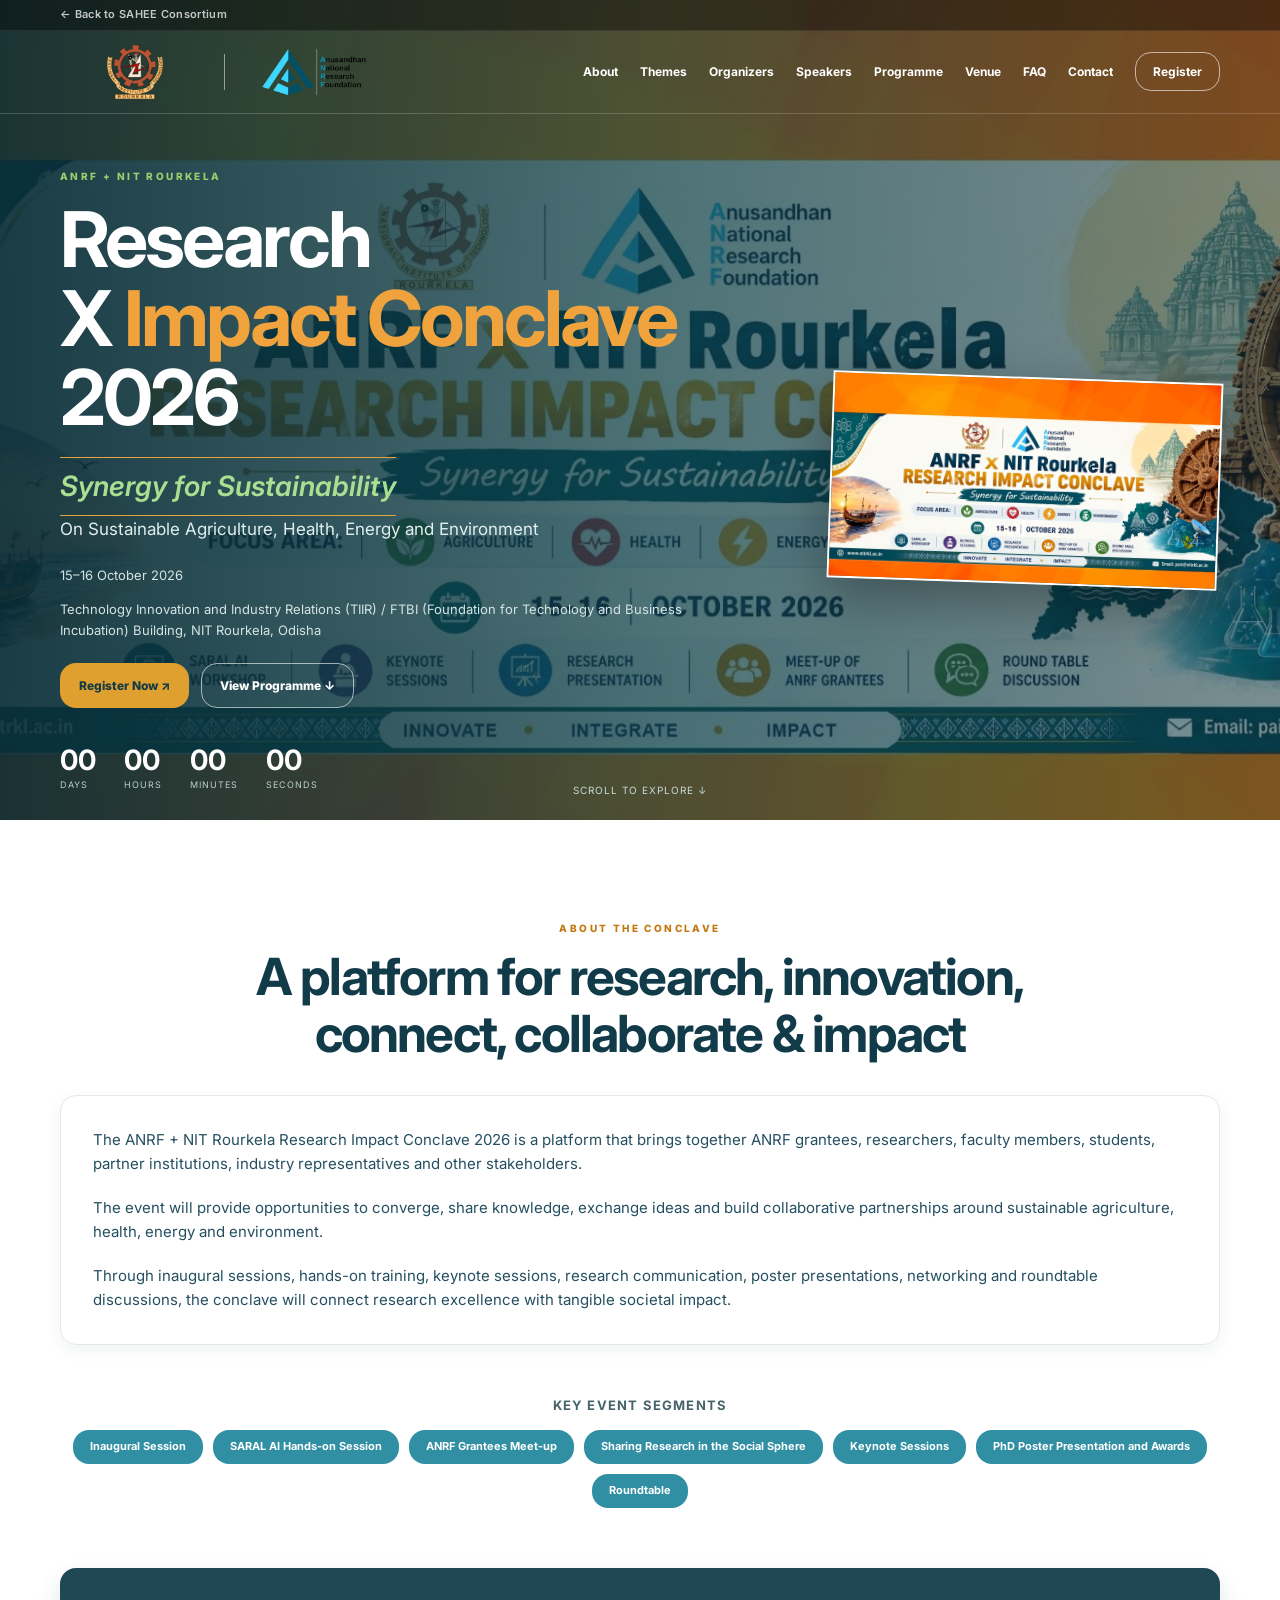
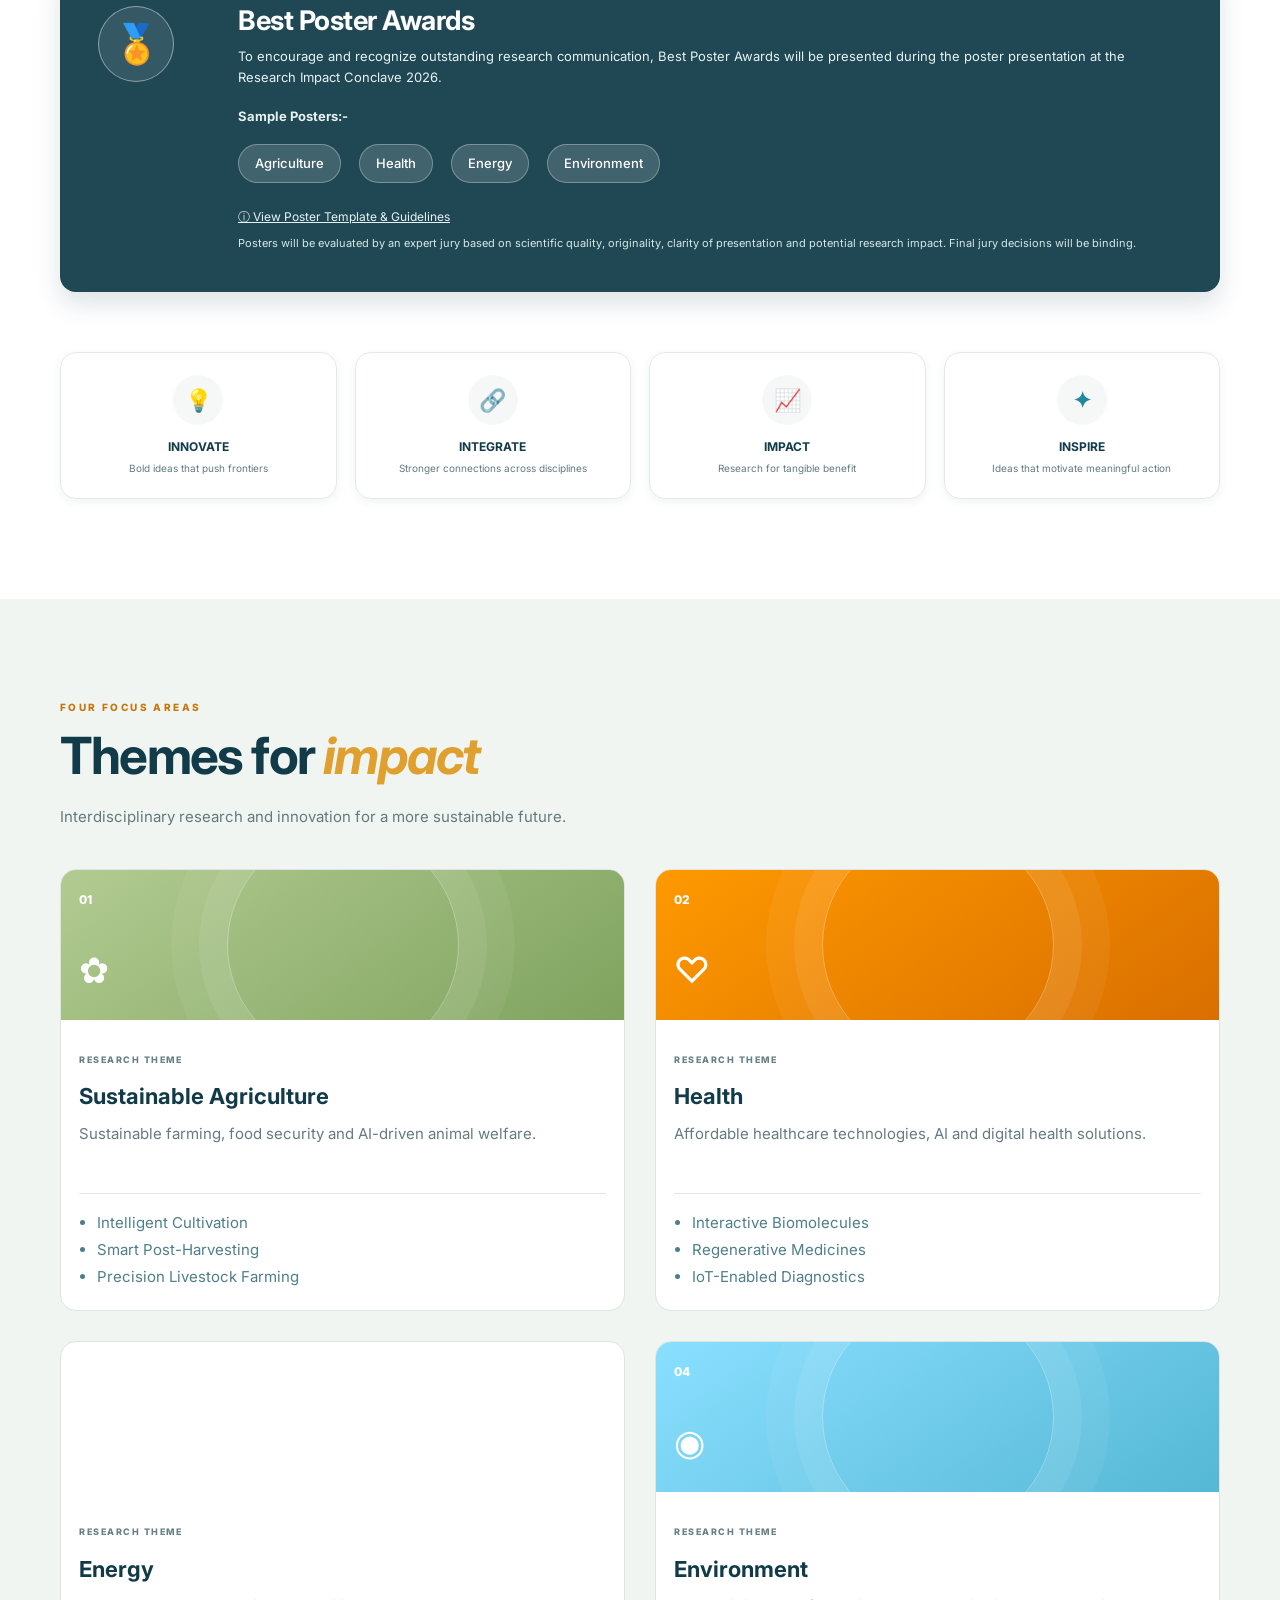
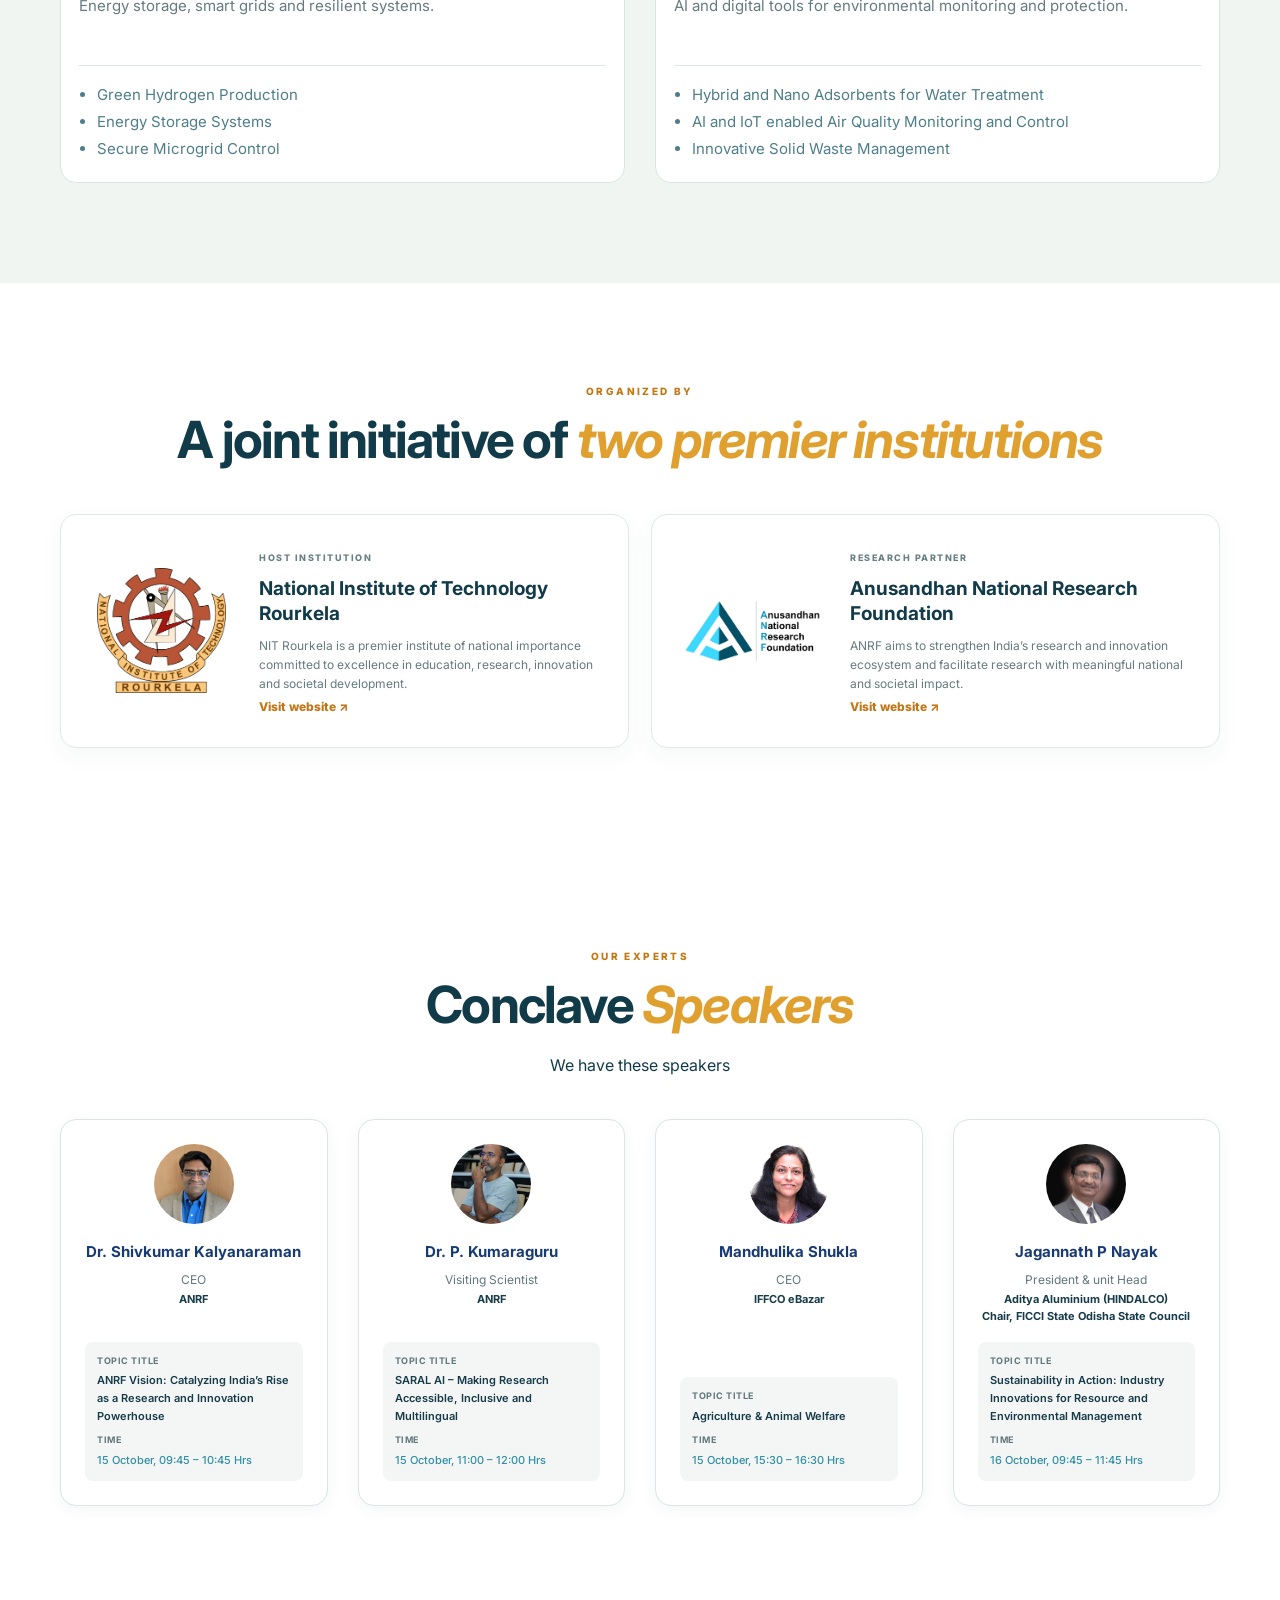
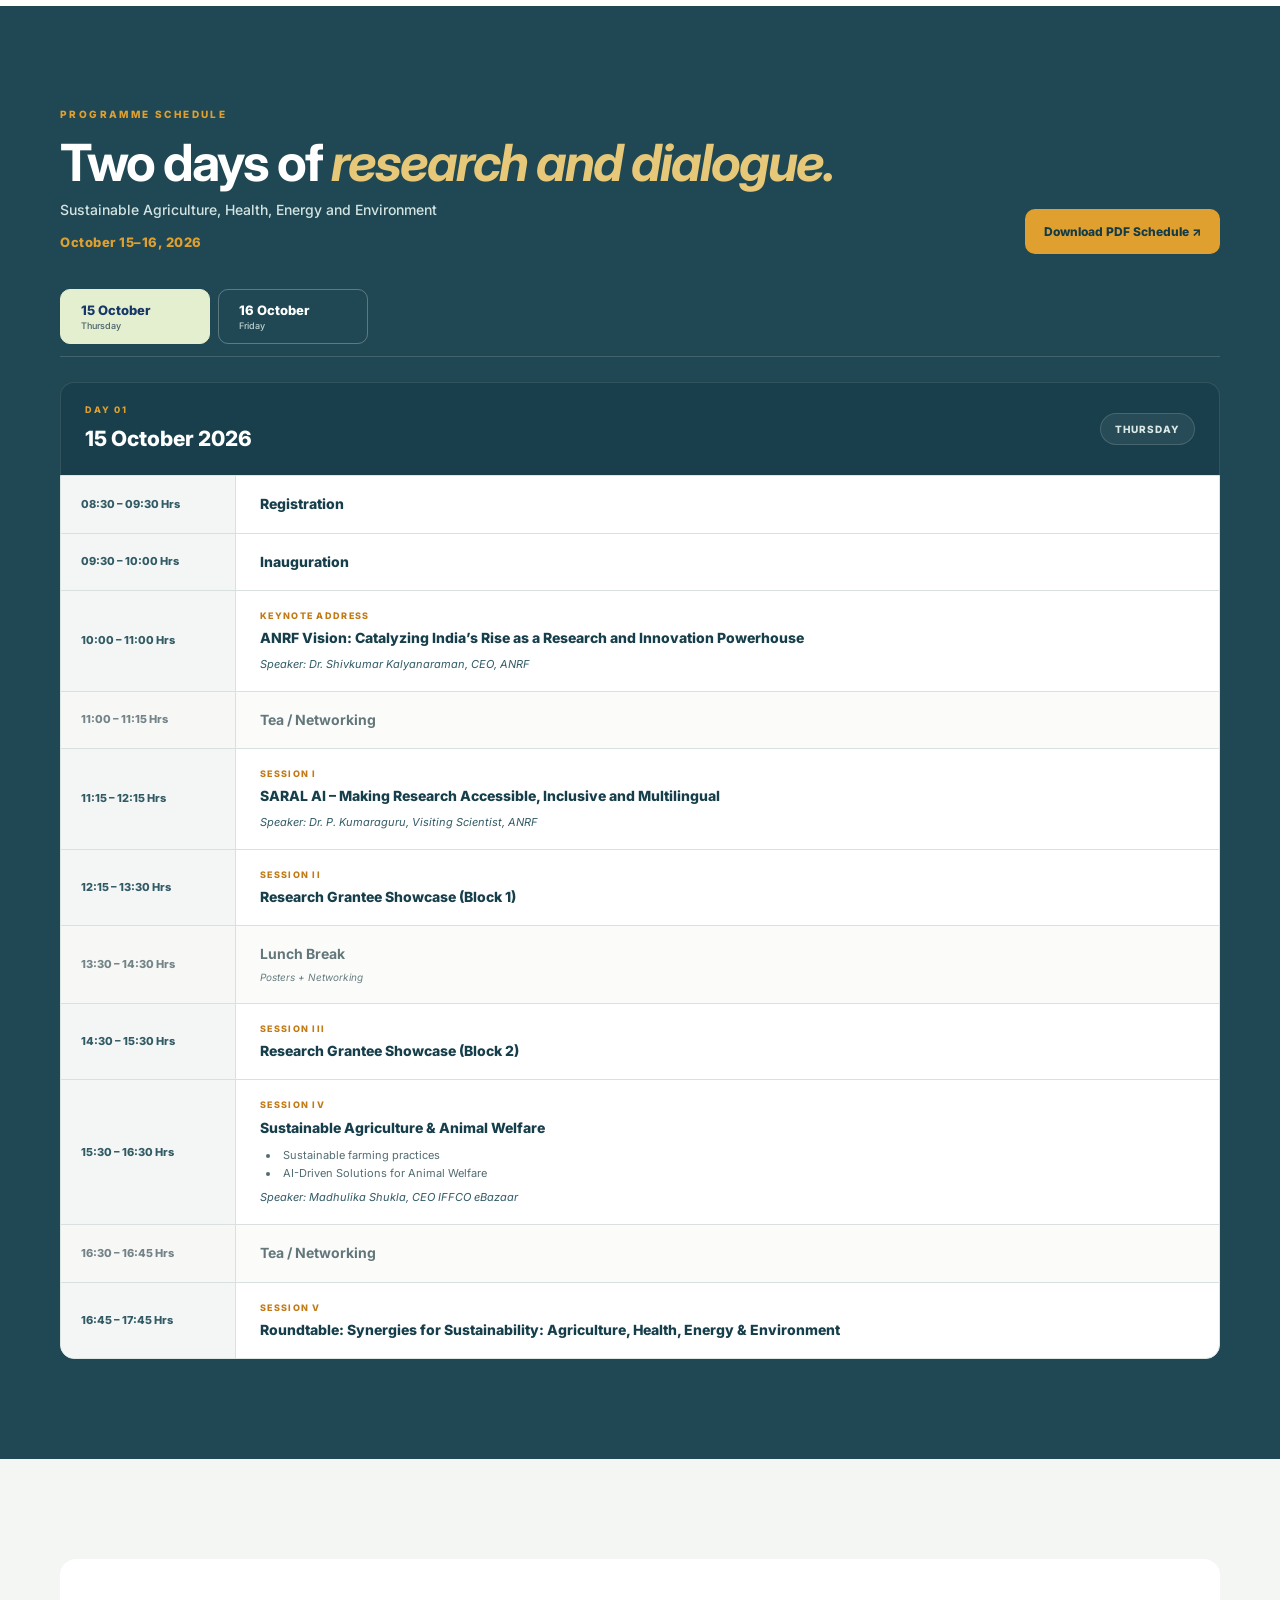
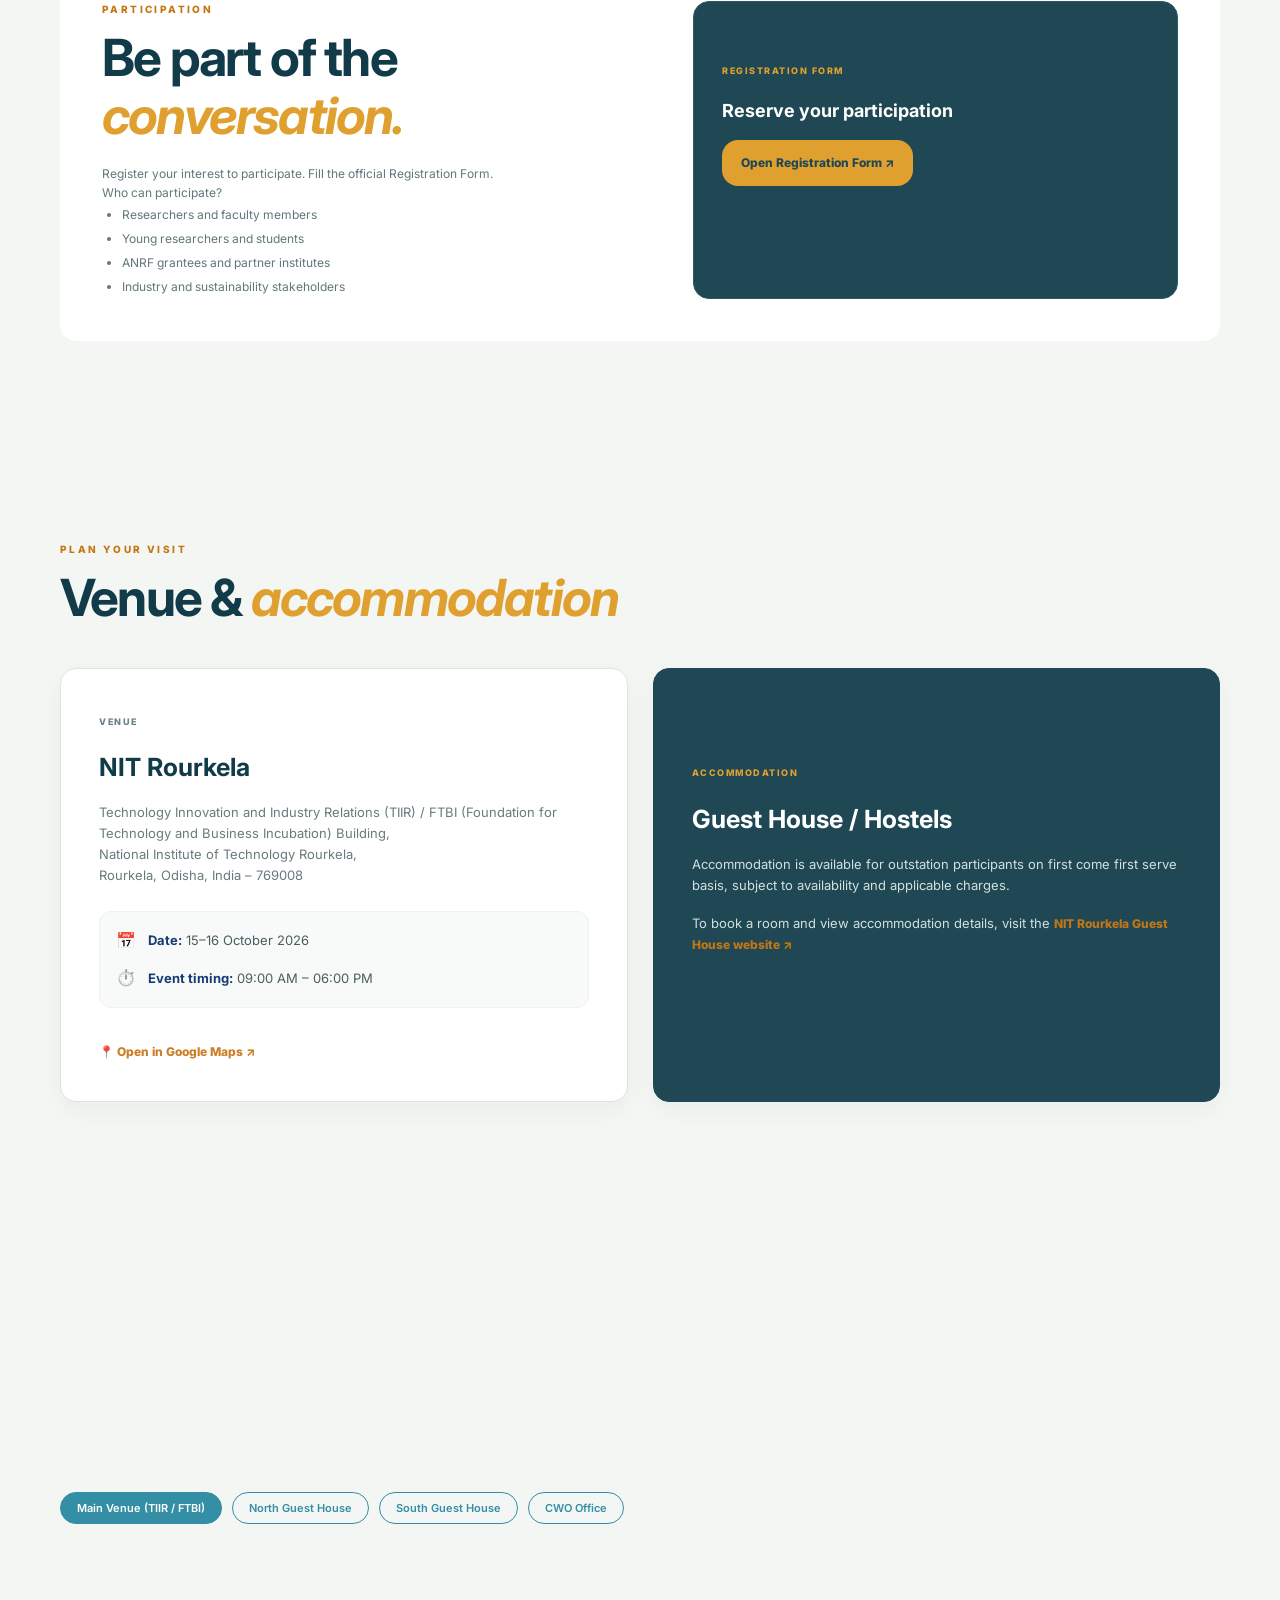
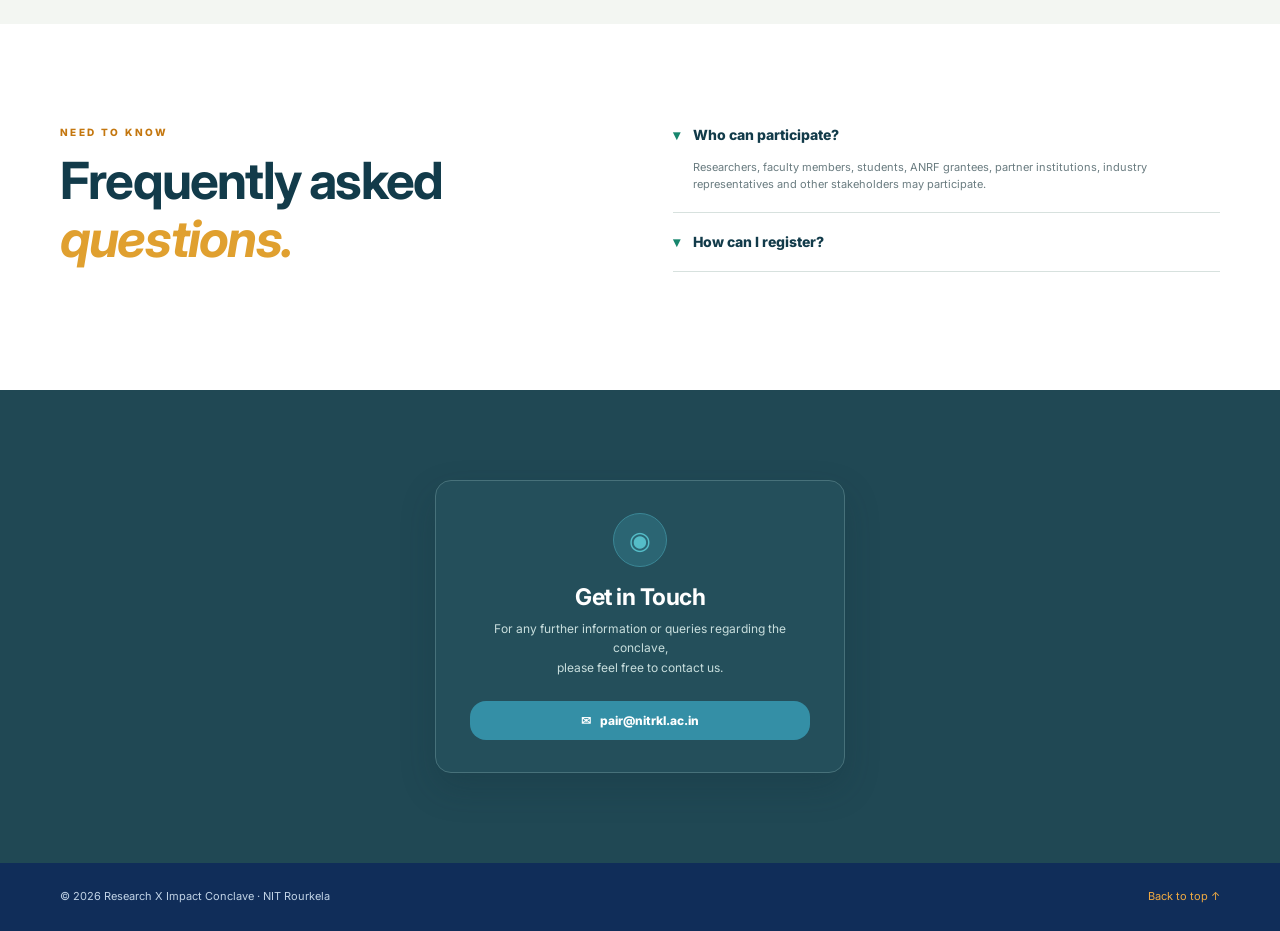
<file: anrf_nit_conclave_2026_final/index.html>
<!doctype html>
<html lang="en">

<head>
    <meta charset="utf-8">
    <meta name="viewport" content="width=device-width, initial-scale=1">

    <meta
        name="description"
        content="ANRF + NIT Rourkela Research X Impact Conclave 2026 - Synergy for Sustainability"
    >

    <title>Research X Impact Conclave 2026 | NIT Rourkela</title>

    <link rel="preconnect" href="https://fonts.googleapis.com">
    <link
        rel="preconnect"
        href="https://fonts.gstatic.com"
        crossorigin
    >

    <link
        href="https://fonts.googleapis.com/css2?family=Inter:wght@400;500;600;700;800&display=swap"
        rel="stylesheet"
    >

    <link rel="preload" as="video" href="assets/hero.mp4" type="video/mp4">
    <link rel="stylesheet" href="style.css">
</head>

<body>

    <!-- ==================== HEADER ==================== -->
    <header class="header">
        <div class="top-return-bar">
            <div class="container">
                <a href="../index.html">← Back to SAHEE Consortium</a>
            </div>
        </div>

        <div class="container nav-wrap">

            <div class="logos">
                <a
                    href="https://www.nitrkl.ac.in/"
                    target="_blank"
                    rel="noopener noreferrer"
                    aria-label="Visit NIT Rourkela website"
                >
                    <img
                        src="assets/nitrkl-logo.png"
                        alt="NIT Rourkela logo"
                    >
                </a>

                <span></span>

                <a
                    href="https://www.anrfonline.in/"
                    target="_blank"
                    rel="noopener noreferrer"
                    aria-label="Visit ANRF website"
                >
                    <img
                        src="assets/anrf-logo.png"
                        alt="ANRF logo"
                    >
                </a>
            </div>

            <button
                class="menu-toggle"
                aria-label="Open menu"
            >
                ☰
            </button>
            <nav class="nav">
                <a href="#about">About</a>
                <a href="#themes">Themes</a>
                <a href="#organizers">Organizers</a>
                <a href="#speakers">Speakers</a>
                <a href="#programme">Programme</a>
                <a href="#venue">Venue</a>
                <a href="#faq">FAQ</a>
                <a href="#contact">Contact</a>
                <a class="nav-button" href="#register">Register</a>
            </nav>

        </div>
    </header>


    <!-- ==================== MAIN CONTENT ==================== -->
    <main>

        <!-- ==================== HERO SECTION ==================== -->
        <section class="hero" id="home">

            <video
                autoplay
                preload="auto"
                muted
                loop
                playsinline
                poster="assets/event-poster1.jpeg"
            >
                <source src="assets/hero.mp4" type="video/mp4">
            </video>

            <div class="hero-shade"></div>

            <div class="container hero-grid">

                <div class="hero-content">

                    <div class="eyebrow">
                        ANRF + NIT ROURKELA
                    </div>

                    <h1>
                        Research
                        <br>
                         <strong>X</strong> 
                        <b>Impact Conclave</b>
                        <br>
                        2026
                    </h1>

                    <div class="script-title">
                        Synergy for Sustainability
                    </div>

                    <p class="hero-subtitle">
                        On Sustainable Agriculture, Health, Energy and Environment
                    </p>

                    <div class="hero-info">
                        <span>15–16 October 2026</span>
                        <span>Technology Innovation and Industry Relations (TIIR) / FTBI (Foundation for Technology and Business Incubation) Building, NIT Rourkela, Odisha</span>
                    </div>

                    <div class="actions">
                        <a class="button gold" href="#register">
                            Register Now ↗
                        </a>

                        <a class="button outline" href="#programme">
                            View Programme ↓
                        </a>
                    </div>

                    <div class="countdown">

                        <div>
                            <strong id="days">00</strong>
                            <small>Days</small>
                        </div>

                        <div>
                            <strong id="hours">00</strong>
                            <small>Hours</small>
                        </div>

                        <div>
                            <strong id="minutes">00</strong>
                            <small>Minutes</small>
                        </div>

                        <div>
                            <strong id="seconds">00</strong>
                            <small>Seconds</small>
                        </div>

                    </div>

                </div>


                <div class="poster-wrap">
                    <img
                        src="assets/event-poster1.jpeg"
                        alt="Research Impact Conclave 2026 poster"
                    >


                </div>

            </div>

            <div class="scroll">
                Scroll to explore ↓
            </div>

        </section>


        <!-- ==================== ABOUT SECTION ==================== -->
        <section class="section about" id="about">

            <div class="container narrow center">

                <div class="eyebrow dark">
                    ABOUT THE CONCLAVE
                </div>

                <h2>
                    A platform for research, innovation, connect, collaborate &amp; impact
                </h2>

            </div>


            <div class="container about-box">

                <p>
                    The ANRF + NIT Rourkela Research Impact Conclave 2026 is a
                    platform that brings together ANRF grantees, researchers,
                    faculty members, students, partner institutions, industry
                    representatives and other stakeholders.
                </p>

                <p>
                    The event will provide opportunities to converge, share
                    knowledge, exchange ideas and build collaborative partnerships
                    around sustainable agriculture, health, energy and environment.
                </p>

                <p>
                    Through inaugural sessions, hands-on training, keynote sessions,
                    research communication, poster presentations, networking and
                    roundtable discussions, the conclave will connect research
                    excellence with tangible societal impact.
                </p>

            </div>


            <div class="container segments">

                <h3>
                    KEY EVENT SEGMENTS
                </h3>

                <div class="pills">
                    <span>Inaugural Session</span>
                    <span>SARAL AI Hands-on Session</span>
                    <span>ANRF Grantees Meet-up</span>
                    <span>Sharing Research in the Social Sphere</span>
                    <span>Keynote Sessions</span>
                    <span>PhD Poster Presentation and Awards</span>
                    <span>Roundtable</span>


                </div>

            </div>


            <!-- BEST POSTER AWARDS -->
            <div class="container awards">

                <div class="award-icon">
                    🏅
                </div>

                <div>

                    <h2>
                        Best Poster Awards
                    </h2>

                    <p>
                        To encourage and recognize outstanding research
                        communication, Best Poster Awards will be presented
                        during the poster presentation at the Research Impact
                        Conclave 2026.
                    </p>

                    <p><strong>Sample Posters:-</strong></p>
                    <div class="award-actions">
                        <a href="assets/ANRF_Agriculture.pdf" target="_blank"><p><u>Agriculture</u></p></a>
                        <a href="assets/ANRF_Health.pdf" target="_blank"><p><u>Health</u></p></a>
                        <a href="assets/ANRF_Energy.pdf" target="_blank"><p><u>Energy</u></p></a>
                        <a href="assets/ANRF_Environment.pdf" target="_blank"><p><u>Environment</u></p></a>
                    </div>
                    <a
                            class="guideline"
                            href="assets/PosterTemplateandGuidelines.pdf"
                            target="_blank"
                        >
                            ⓘ View Poster Template & Guidelines
                    </a>

                    <br>

                    <small>
                        Posters will be evaluated by an expert jury based on
                        scientific quality, originality, clarity of presentation
                        and potential research impact. Final jury decisions will
                        be binding.
                    </small>



                </div>

            </div>

        


            <div class="container values">

                <article>
                    <b>💡</b>
                    <h3>INNOVATE</h3>
                    <p>Bold ideas that push frontiers</p>
                </article>

                <article>
                    <b>🔗</b>
                    <h3>INTEGRATE</h3>
                    <p>Stronger connections across disciplines</p>
                </article>

                <article>
                    <b>📈</b>
                    <h3>IMPACT</h3>
                    <p>Research for tangible benefit</p>
                </article>

                <article>
                    <b>✦</b>
                    <h3>INSPIRE</h3>
                    <p>Ideas that motivate meaningful action</p>
                </article>

            </div>


            </section>


        <!-- ==================== THEMES SECTION ==================== -->
        <section class="section themes" id="themes">

            <div class="container">

                <div class="section-top">

                    <div>

                        <div class="eyebrow dark">
                            FOUR FOCUS AREAS
                        </div>

                        <h2>
                            Themes for <em>impact</em>
                        </h2>

                    </div>

                    <p>
                        Interdisciplinary research and innovation for a more sustainable future.
                    </p>

                </div>


                <div class="theme-grid">

                    <!-- Agriculture -->
                    <article class="theme-card agriculture">

                        <div class="theme-top">
                            <span>01</span>
                            <b>✿</b>
                        </div>

                        <div>

                            <label>RESEARCH THEME</label>

                            <h3>
                                Sustainable Agriculture
                            </h3>

                            <p>
                                Sustainable farming, food security and AI-driven animal welfare.
                            </p> 

                            <hr>

                            <ul>
                                <li>Intelligent Cultivation</li>
                                <li>Smart Post-Harvesting</li>
                                <li>Precision Livestock Farming</li>
                            </ul>

                        </div>

                    </article>


                    <!-- Health -->
                    <article class="theme-card health">

                        <div class="theme-top">
                            <span>02</span>
                            <b>♡</b>
                        </div>

                        <div>

                            <label>RESEARCH THEME</label>

                            <h3>
                                Health
                            </h3>

                            <p>
                            Affordable healthcare technologies, AI and digital health solutions.

                            </p>

                            <hr>

                            <ul>
                                <li>Interactive Biomolecules</li>
                                <li>Regenerative Medicines</li>
                                <li>IoT-Enabled Diagnostics</li>
                            </ul>

                        </div>

                    </article>


                    <!-- Energy -->
                    <article class="theme-card energy">

                        <div class="theme-top">
                            <span>03</span>
                            <b>ϟ</b>
                        </div>

                        <div>

                            <label>RESEARCH THEME</label>

                            <h3>
                                Energy
                            </h3>

                            <p>
                                Energy storage, smart grids and resilient systems.

                            </p>

                            <hr>

                            <ul>
                                <li>Green Hydrogen Production</li>
                                <li>Energy Storage Systems</li>
                                <li>Secure Microgrid Control</li>
                            </ul>

                        </div>

                    </article>


                    <!-- Environment -->
                    <article class="theme-card environment">

                        <div class="theme-top">
                            <span>04</span>
                            <b>◉</b>
                        </div>

                        <div>

                            <label>RESEARCH THEME</label>

                            <h3>
                                Environment
                            </h3>

                            <p>
                                AI and digital tools for environmental monitoring and protection.
                            </p>

                            <hr>

                            <ul>
                                <li>Hybrid and Nano Adsorbents for Water Treatment
</li>
                                <li>AI and IoT enabled Air Quality Monitoring and Control
</li>
                                <li>Innovative Solid Waste Management</li>
                            </ul>

                        </div>

                    </article>



                </div>

            </div>

        </section>


        <!-- ==================== ORGANIZERS SECTION ==================== -->
        <section class="section organizers" id="organizers">

            <div class="container center">

                <div class="eyebrow dark">
                    ORGANIZED BY
                </div>

                <h2>
                    A joint initiative of <em>two premier institutions</em>
                </h2>

            </div>


            <div class="container org-grid">

                <!-- NIT Rourkela -->
                <article>

                    <div class="org-logo">
                        <img
                            src="assets/nitrkl-logo.png"
                            alt="NIT Rourkela"
                        >
                    </div>

                    <div>

                        <label>HOST INSTITUTION</label>

                        <h3>
                            National Institute of Technology Rourkela
                        </h3>

                        <p>
                            NIT Rourkela is a premier institute of national
                            importance committed to excellence in education,
                            research, innovation and societal development.
                        </p>

                        <a
                            href="https://www.nitrkl.ac.in/"
                            target="_blank"
                        >
                            Visit website ↗
                        </a>

                    </div>

                </article>


                <!-- ANRF -->
                <article>

                    <div class="org-logo">
                        <img
                            src="assets/anrf-logo.png"
                            alt="ANRF"
                        >
                    </div>

                    <div>

                        <label>RESEARCH PARTNER</label>

                        <h3>
                            Anusandhan National Research Foundation
                        </h3>

                        <p>
                            ANRF aims to strengthen India’s research and
                            innovation ecosystem and facilitate research with
                            meaningful national and societal impact.
                        </p>

                        <a
                            href="https://www.anrfonline.in/"
                            target="_blank"
                        >
                            Visit website ↗
                        </a>

                    </div>

                </article>

            </div>

        </section>



        <!-- ==================== SPEAKERS SECTION ==================== -->
        <section class="section speakers" id="speakers">
            <div class="container center">
                <div class="eyebrow dark">OUR EXPERTS</div>
                <h2>Conclave <em>Speakers</em></h2>
                <p>We have these speakers</p>
            </div>
            
            <div class="container speaker-grid">
                
                <article class="speaker-card">
                    <img src="assets/DrShivKumarKalyanaraman.jpeg" alt="Dr. Shivkumar Kalyanaraman" class="avatar">
                    <h3>Dr. Shivkumar Kalyanaraman</h3>
                    <div class="designation">CEO</div>
                    <div class="organization">ANRF</div>
                    <div class="topic-info">
                        <strong>Topic Title</strong>
                        <div class="topic-title">ANRF Vision: Catalyzing India’s Rise as a Research and Innovation Powerhouse</div>
                        <strong>Time</strong>
                        <div class="time">15 October, 09:45 – 10:45 Hrs</div>
                    </div>
                </article>

                <article class="speaker-card">
                    <img src="assets/DrPKumaraguru.jpg" alt="Dr. P. Kumaraguru" class="avatar">
                    <h3>Dr. P. Kumaraguru</h3>
                    <div class="designation">Visiting Scientist</div>
                    <div class="organization">ANRF</div>
                    <div class="topic-info">
                        <strong>Topic Title</strong>
                        <div class="topic-title">SARAL AI – Making Research Accessible, Inclusive and Multilingual</div>
                        <strong>Time</strong>
                        <div class="time">15 October, 11:00 – 12:00 Hrs</div>
                    </div>
                </article>

                <article class="speaker-card">
                    <img src="assets/MandhulikaShukla.jpg" alt="Mandhulika Shukla" class="avatar">
                    <h3>Mandhulika Shukla</h3>
                    <div class="designation">CEO</div>
                    <div class="organization">IFFCO eBazar</div>
                    <div class="topic-info">
                        <strong>Topic Title</strong>
                        <div class="topic-title">Agriculture &amp; Animal Welfare</div>
                        <strong>Time</strong>
                        <div class="time">15 October, 15:30 – 16:30 Hrs</div>
                    </div>
                </article>

                <article class="speaker-card">
                    <img src="assets/jagannathpnayak.jpeg" alt="Jagannath P Nayak" class="avatar">
                    <h3>Jagannath P Nayak</h3>
                    <div class="designation">President &amp; unit Head</div>
                    <div class="organization">Aditya Aluminium (HINDALCO)<br>Chair, FICCI State Odisha State Council</div>
                    <div class="topic-info">
                        <strong>Topic Title</strong>
                        <div class="topic-title">Sustainability in Action: Industry Innovations for Resource and Environmental Management</div>
                        <strong>Time</strong>
                        <div class="time">16 October, 09:45 – 11:45 Hrs</div>
                    </div>
                </article>

            </div>
        </section>

        <!-- ==================== PROGRAMME SECTION ==================== -->
<section class="programme" id="programme">

    <div class="container">

        <!-- Programme Header -->
        <div class="programme-header">

            <div>
                <div class="eyebrow">
                    PROGRAMME SCHEDULE
                </div>

                <h2>
                    Two days of <em>research and dialogue.</em>
                </h2>

                <p class="programme-subtitle">
                    Sustainable Agriculture, Health, Energy and Environment
                </p>

                <div class="programme-date">
                    October 15–16, 2026
                </div>
            </div>

            <!-- Download Buttons -->
            <div class="download-buttons">

                <a
                    href="assets/programme.pdf"
                    target="_blank"
                    rel="noopener noreferrer"
                    class="button gold"
                >
                    Download PDF Schedule ↗
                </a>

            </div>

        </div>


        <!-- ==================== DAY TABS ==================== -->
        <div class="programme-tabs">

            <button
                class="programme-tab active"
                data-day="day1"
                type="button"
            >
                <span>15 October</span>
                <small>Thursday</small>
            </button>

            <button
                class="programme-tab"
                data-day="day2"
                type="button"
            >
                <span>16 October</span>
                <small>Friday</small>
            </button>

        </div>


        <!-- ==================== DAY 1 ==================== -->
        <div class="programme-day active" id="day1">

            <div class="day-heading">
                <div>
                    <span class="day-number">DAY 01</span>
                    <h3>15 October 2026</h3>
                </div>

                <span class="day-weekday">
                    Thursday
                </span>
            </div>


            <div class="schedule-table">

                <!-- Registration -->
                <div class="schedule-row">

                    <div class="schedule-time">
                        08:30 – 09:30 Hrs
                    </div>

                    <div class="schedule-content">
                        <h4>
                            Registration
                        </h4>
                    </div>

                </div>


                <!-- Inauguration -->
                <div class="schedule-row">

                    <div class="schedule-time">
                        09:30 – 10:00 Hrs
                    </div>

                    <div class="schedule-content">
                        <h4>
                            Inauguration
                        </h4>
                    </div>

                </div>


                <!-- Keynote Address -->
                <div class="schedule-row">

                    <div class="schedule-time">
                        10:00 – 11:00 Hrs
                    </div>

                    <div class="schedule-content">

                        <span class="session-label">
                            KEYNOTE ADDRESS
                        </span>

                        <h4>
                            ANRF Vision: Catalyzing India’s Rise as a Research and Innovation Powerhouse
                        </h4>

                        <p class="speaker">
                            <em>
                                Speaker: Dr. Shivkumar Kalyanaraman, CEO, ANRF
                            </em>
                        </p>

                    </div>

                </div>


                <!-- Tea -->
                <div class="schedule-row break-row">

                    <div class="schedule-time">
                        11:00 – 11:15 Hrs
                    </div>

                    <div class="schedule-content">
                        <h4>
                            Tea / Networking
                        </h4>
                    </div>

                </div>


                <!-- Session I -->
                <div class="schedule-row">

                    <div class="schedule-time">
                        11:15 – 12:15 Hrs
                    </div>

                    <div class="schedule-content">

                        <span class="session-label">
                            SESSION I
                        </span>

                        <h4>
                            SARAL AI – Making Research Accessible,
                            Inclusive and Multilingual
                        </h4>

                        <p class="speaker">
                            <em>
                                Speaker: Dr. P. Kumaraguru, Visiting Scientist, ANRF
                            </em>
                        </p>

                    </div>

                </div>


                <!-- Session II Block 1 -->
                <div class="schedule-row">

                    <div class="schedule-time">
                        12:15 – 13:30 Hrs
                    </div>

                    <div class="schedule-content">

                        <span class="session-label">
                            SESSION II
                        </span>

                        <h4>
                            Research Grantee Showcase (Block 1)
                        </h4>

                    </div>

                </div>


                <!-- Lunch -->
                <div class="schedule-row break-row">

                    <div class="schedule-time">
                        13:30 – 14:30 Hrs
                    </div>

                    <div class="schedule-content">

                        <h4>
                            Lunch Break
                        </h4>

                        <span class="schedule-note">
                            Posters + Networking
                        </span>

                    </div>

                </div>


                <!-- Session II Block 2 -->
                <div class="schedule-row">

                    <div class="schedule-time">
                        14:30 – 15:30 Hrs
                    </div>

                    <div class="schedule-content">

                        <span class="session-label">
                            SESSION III
                        </span>

                        <h4>
                            Research Grantee Showcase (Block 2)
                        </h4>

                    </div>

                </div>


                <!-- Agriculture & Animal Welfare -->
                <div class="schedule-row">

                    <div class="schedule-time">
                        15:30 – 16:30 Hrs
                    </div>

                    <div class="schedule-content">

                        <span class="session-label">
                            SESSION IV
                        </span>

                        <h4>
                            Sustainable Agriculture &amp; Animal Welfare
                        </h4>

                        <ul>
                            <li>
                                Sustainable farming practices
                            </li>

                            <li>
                                AI-Driven Solutions for Animal Welfare
                            </li>
                        </ul>

                        <p class="speaker">
                            <em>
                                Speaker: Madhulika Shukla, CEO IFFCO eBazaar
                            </em>
                        </p>

                    </div>

                </div>


                <!-- Tea -->
                <div class="schedule-row break-row">

                    <div class="schedule-time">
                        16:30 – 16:45 Hrs
                    </div>

                    <div class="schedule-content">

                        <h4>
                            Tea / Networking
                        </h4>

                    </div>

                </div>


                <!-- Roundtable -->
                <div class="schedule-row">

                    <div class="schedule-time">
                        16:45 – 17:45 Hrs
                    </div>

                    <div class="schedule-content">

                        <span class="session-label">
                            SESSION V
                        </span>

                        <h4>
                            Roundtable: Synergies for Sustainability:
                            Agriculture, Health, Energy &amp; Environment
                        </h4>

                    </div>



                </div>

            </div>

        </div>


        <!-- ==================== DAY 2 ==================== -->
        <div class="programme-day" id="day2">

            <div class="day-heading">

                <div>
                    <span class="day-number">DAY 02</span>

                    <h3>
                        16 October 2026
                    </h3>
                </div>

                <span class="day-weekday">
                    Friday
                </span>

            </div>


            <div class="schedule-table">

                <!-- Session V -->
                <div class="schedule-row">

                    <div class="schedule-time">
                        09:15 – 09:45 Hrs
                    </div>

                    <div class="schedule-content">

                        <span class="session-label">
                            SESSION VI
                        </span>

                        <h4>
                            Research Grantee Showcase (Block 3)
                        </h4>

                    </div>

                </div>


                <!-- Session VI -->
                <div class="schedule-row">

                    <div class="schedule-time">
                        09:45 – 11:45 Hrs
                    </div>

                    <div class="schedule-content">

                        <span class="session-label">
                            SESSION VII
                        </span>

                        <h4>
                            Sustainable Energy and Environmental Technology
                        </h4>

                        <ul>
                            <li>
                                Innovations in energy storage and smart grids
                            </li>
                            <li>
                                Industry Innovations for Resource and Environmental Management
                            </li>
                        </ul>

                        <p class="speaker">
                            <em>
                                Speaker: Er Jagannath P. Nayak, President &amp; Unit Head, Aditya Aluminum (Hindalco), Sambalpur
                            </em>
                        </p>

                    </div>

                </div>


                <!-- Tea -->
                <div class="schedule-row break-row">

                    <div class="schedule-time">
                        11:45 – 12:00 Hrs
                    </div>

                    <div class="schedule-content">

                        <h4>
                            Tea Break / Networking
                        </h4>

                    </div>

                </div>


                <!-- Session VII -->
                <div class="schedule-row">

                    <div class="schedule-time">
                        12:00 – 13:00 Hrs
                    </div>

                    <div class="schedule-content">

                        <span class="session-label">
                            SESSION VIII
                        </span>

                        <h4>
                            Health Innovations for a Global Impact
                        </h4>

                        <ul>

                            <li>
                                Affordable Healthcare Technologies and Innovations
                            </li>

                            <li>
                                AI and Digital Health for Accessible and Sustainable Healthcare
                            </li>

                        </ul>

                        

                    </div>

                </div>


                <!-- Lunch -->
                <div class="schedule-row break-row">

                    <div class="schedule-time">
                        13:00 – 14:30 Hrs
                    </div>

                    <div class="schedule-content">

                        <h4>
                            Lunch / Networking
                        </h4>

                    </div>

                </div>


                <!-- Session VIII -->
                <div class="schedule-row">

                    <div class="schedule-time">
                        14:30 – 16:00 Hrs
                    </div>

                    <div class="schedule-content">

                        <span class="session-label">
                            SESSION IX
                        </span>

                        <h4>
                            Poster Presentation by Young Researchers
                        </h4>

                        <p class="schedule-note">
                            (Best Poster Award)
                        </p>

                        <h4 class="secondary-title">
                            Review of the progress of the ANRF-PAIR Projects
                        </h4>

                    </div>

                </div>


                <!-- Closing -->
                <div class="schedule-row closing-row">

                    <div class="schedule-time">
                        16:15 – 17:00 Hrs
                    </div>

                    <div class="schedule-content">

                        <span class="session-label">
                            CLOSING
                        </span>

                        <h4>
                            Closing Ceremony
                        </h4>

                    </div>



                </div>

            </div>

        </div>

    </div>

</section>


        <!-- ==================== REGISTRATION SECTION ==================== -->
        <section class="section register" id="register">

            <div class="container register-box">

                <div>

                    <div class="eyebrow dark">
                        PARTICIPATION
                    </div>

                    <h2>
                        Be part of the
                        <br>
                        <em>conversation.</em>
                    </h2>

                    <p>
                        Register your interest to participate. Fill the official
                        Registration Form.
                    </p>

                    <p>
                        Who can participate?
                    </p>

                    <ul>
                        <li>Researchers and faculty members</li>
                        <li>Young researchers and students</li>
                        <li>ANRF grantees and partner institutes</li>
                        <li>Industry and sustainability stakeholders</li>
                    </ul>

                </div>


                <div class="form-demo">
                    <br>


                    <label>
                        REGISTRATION FORM
                    </label>

                    <h3>
                        Reserve your participation
                    </h3>

                    <a
                        class="button teal"
                        href="https://docs.google.com/forms/d/e/1FAIpQLSdTdTOCqjuNLW4vcIlhEyKBng2wRQ9sd8n6uaFzy8hhHINx3w/viewform?usp=publish-editor"
                        target="_blank"
                    >
                        Open Registration Form ↗
                    </a>



                </div>

            </div>

        </section>


        <!-- ==================== VENUE SECTION ==================== -->
        <section class="section venue" id="venue">

            <div class="container">

                <div class="eyebrow dark">
                    PLAN YOUR VISIT
                </div>

                <h2>
                    Venue &amp; <em>accommodation</em>
                </h2>


                <div class="venue-grid">

                    <!-- Venue -->
                    <article>

                        <label>VENUE</label>

                        <h3>
                            NIT Rourkela
                        </h3>

                        <div class="venue-address">
                            <p>Technology Innovation and Industry Relations (TIIR) / FTBI (Foundation for Technology and Business Incubation) Building,<br>
                            National Institute of Technology Rourkela,<br>
                            Rourkela, Odisha, India – 769008</p>
                        </div>
                        
                        <div class="event-details">
                            <div class="detail-item">
                                <span class="detail-icon">📅</span>
                                <div>
                                    <strong>Date:</strong> 15–16 October 2026
                                </div>
                            </div>
                            <div class="detail-item">
                                <span class="detail-icon">⏱️</span>
                                <div>
                                    <strong>Event timing:</strong> 09:00 AM – 06:00 PM
                                </div>
                            </div>
                        </div>

                        <a
                            class="map-link"
                            href="https://www.google.com/maps/search/?api=1&query=National+Institute+of+Technology+Rourkela"
                            target="_blank"
                        >
                            📍 Open in Google Maps ↗
                        </a>

                    </article>


                    <!-- Accommodation -->
                    <article class="accommodation">

                        <br>
                        <br>

                        <label>
                            ACCOMMODATION
                        </label>

                        <h3>
                            Guest House / Hostels
                        </h3>

                        <p>
                            Accommodation is available for outstation
                            participants on first come first serve basis, subject to availability and
                            applicable charges.
                        </p>

                        <p>
                            To book a room and view accommodation details,
                            visit the
                            <a
                                href="https://guesthouse.nitrkl.ac.in/"
                                target="_blank"
                                rel="noopener"
                            >
                                NIT Rourkela Guest House website ↗
                            </a>
                        </p>

                    </article>

                </div>


                <div class="map">
                    <iframe
                        id="venue-map-iframe"
                        title="NIT Rourkela map"
                        src="https://www.google.com/maps?q=Technology%20Innovation%20and%20Industry%20Relations%20Building,%20NIT%20Rourkela&output=embed"
                        loading="lazy"
                    >
                    </iframe>
                </div>
                
                <div class="map-locations">
                    <button class="map-btn active" data-q="Technology Innovation and Industry Relations Building, NIT Rourkela">Main Venue (TIIR / FTBI)</button>
                    <button class="map-btn" data-q="North Guest House NIT Rourkela">North Guest House</button>
                    <button class="map-btn" data-q="South Guest House NIT Rourkela">South Guest House</button>
                    <button class="map-btn" data-q="Chief Warden Office NIT Rourkela">CWO Office</button>


                </div>

            </div>

        </section>


        <!-- ==================== FAQ SECTION ==================== -->
        <section class="section faq" id="faq">

            <div class="container faq-grid">

                <div>

                    <div class="eyebrow dark">
                        NEED TO KNOW
                    </div>

                    <h2>
                        Frequently asked
                        <br>
                        <em>questions.</em>
                    </h2>

                </div>


                <div class="faq-list">

                    <details open>

                        <summary>
                            Who can participate?
                        </summary>

                        <p>
                            Researchers, faculty members, students, ANRF grantees,
                            partner institutions, industry representatives and
                            other stakeholders may participate.
                        </p>

                    </details>


                    <details>

                        <summary>
                            How can I register?
                        </summary>

                        <p>
                            Registration will be completed through the official
                            Registration Form provided above.
                        </p>

                    </details>


                </div>

            </div>

        </section>


        <!-- ==================== CONTACT SECTION ==================== -->
        <section class="section contact" id="contact">

            <div class="container contact-grid">

                <div class="contact-panel">

                    <div class="contact-icon">
                        ◉
                    </div>

                    <h2>
                        Get in Touch
                    </h2>

                    <p class="contact-intro">
                        For any further information or queries regarding the
                        conclave,
                        <br>
                        please feel free to contact us.
                    </p>


                    <div class="contact-card">
                        <a
                            class="email"
                            href="mailto:pair@nitrkl.ac.in"
                        >
                            ✉ &nbsp; pair@nitrkl.ac.in
                        </a>

                    </div>



                </div>

            </div>

        </section>

    </main>


    <!-- ==================== FOOTER ==================== -->
    <footer>

        <div class="container">

            <span>
                © 2026 Research X Impact Conclave · NIT Rourkela
            </span>

            <a href="#home">
                Back to top ↑
            </a>

        </div>

    </footer>


    <!-- ==================== JAVASCRIPT ==================== -->
    <script src="script.js"></script>

</body>

</html>
</file>
<file: anrf_nit_conclave_2026_final/style.css>
/* =========================================================
   ROOT VARIABLES
   ========================================================= */

:root {
    --navy: #193b73;
    --deep: #173b4a;
    --teal: #348fa6;
    --gold: #e0a02f;
    --ink: #123b4a;
    --muted: #60777c;
    --pale: #f3f6f4;

    --box-teal: #204854;
    --box-deep: #183f4b;

    --white: #ffffff;
    --light-border: #dce5e3;
    --dark-border: #ffffff25;
}


/* =========================================================
   GLOBAL RESET
   ========================================================= */

* {
    box-sizing: border-box;
    margin: 0;
    padding: 0;
}


html {
    scroll-behavior: smooth;
}


body {
    margin: 0;

    font-family:
        "Inter",
        Arial,
        sans-serif;

    color: var(--ink);

    background: #ffffff;

    line-height: 1.6;
}


a {
    text-decoration: none;
    color: inherit;
}


button,
input,
textarea,
select {
    font-family: inherit;
}


img {
    max-width: 100%;
}


.container {
    width: min(
        1160px,
        calc(100% - 48px)
    );

    margin: 0 auto;
}


.center {
    text-align: center;
}


.narrow {
    max-width: 850px;
}


/* =========================================================
   HEADER
   ========================================================= */

.header {
    position: fixed;

    z-index: 1000;

    top: 0;
    left: 0;
    right: 0;

    border-bottom: 1px solid #ffffff30;

    color: #ffffff;
    
    transition: background-color 0.3s ease, padding 0.3s ease;
}

.header.scrolled {
    background-color: #ffffff;
    color: var(--navy);
    border-bottom: 1px solid transparent;
    box-shadow: 0 4px 15px rgba(0, 0, 0, 0.1);
}

.header.scrolled .nav-button {
    border-color: var(--navy);
}

.header.scrolled .nav-button:hover {
    background: var(--navy);
    color: #ffffff;
}

.header.scrolled .menu-toggle {
    color: var(--navy);
}

.header.scrolled .logos span {
    background: var(--navy);
    opacity: 0.3;
}


.nav-wrap {
    min-height: 82px;

    display: flex;

    justify-content: space-between;
    align-items: center;
}


/* ---------------------------------------------------------
   Logos
   --------------------------------------------------------- */

.logos {
    display: flex;

    align-items: center;

    gap: 14px;
}


.logos a {
    display: flex;

    align-items: center;
}


.logos img {
    transition:
        opacity 0.2s ease,
        transform 0.2s ease;
}


.logos img:first-child {
    width: 62px;
    height: 62px;

    object-fit: contain;
}


.logos img:last-child {
    width: 150px;
    max-height: 54px;

    object-fit: contain;
}


.logos span {
    width: 1px;
    height: 36px;

    background: #ffffff80;
}


.logos a:hover img {
    opacity: 0.85;

    transform: translateY(-1px);
}


/* ---------------------------------------------------------
   Navigation
   --------------------------------------------------------- */

.nav {
    display: flex;

    align-items: center;

    gap: 22px;

    font-size: 12px;

    font-weight: 700;
}


.nav-button {
    padding: 9px 17px;

    border: 1px solid #ffffff99;

    border-radius: 30px;
}


.nav-button:hover {
    background: #ffffff;
    color: var(--ink);
}


/* ---------------------------------------------------------
   Mobile Menu
   --------------------------------------------------------- */

.menu-toggle {
    display: none;

    background: none;

    border: 0;

    color: #ffffff;

    font-size: 24px;

    cursor: pointer;
}


/* =========================================================
   HERO SECTION
   ========================================================= */

.hero {
    position: relative;

    min-height: 820px;

    overflow: hidden;

    display: flex;

    align-items: center;

    color: #ffffff;

    background: var(--navy);
}


.hero video {
    position: absolute;

    inset: 0;

    width: 100%;
    height: 100%;

    object-fit: cover;
}


.hero-shade {
    position: absolute;

    inset: 0;

    background:
        linear-gradient(
            90deg,
            #092e38ed,
            #0b3e46b8 52%,
            #0b303a88
        );
}

/* =========================================================
   HERO BADGE
   ========================================================= */

.hero-badge {
    display: inline-flex;
    align-items: center;
    gap: 10px;

    font-size: 15px;
    line-height: 1.5;
    font-weight: 700;

    color: #e5eeee;

    margin-bottom: 18px;
}


.badge-dot {
    width: 9px;
    height: 9px;

    flex-shrink: 0;

    background: #9bcf6d;

    border-radius: 50%;

    box-shadow: 0 0 0 4px #9bcf6d22;
}


/* =========================================================
   HERO CONSORTIUM NAME
   ========================================================= */

.hero-consortium-name {
    max-width: 760px;

    margin: 18px 0 16px;

    color: #a9df91;

    font-size: 24px;
    line-height: 1.35;

    font-weight: 700;

    letter-spacing: -0.3px;
}


/* =========================================================
   HERO DESCRIPTION
   ========================================================= */

.hero-description {
    max-width: 720px;

    margin: 0 0 24px;

    color: #dce9e8;

    font-size: 17px;
    line-height: 1.7;

    font-weight: 400;
}


.hero-grid {
    position: relative;

    z-index: 1;

    padding-top: 140px;

    display: grid;

    grid-template-columns:
        1.15fr
        0.85fr;

    align-items: center;

    gap: 70px;
}


/* ---------------------------------------------------------
   Eyebrow
   --------------------------------------------------------- */

.eyebrow {
    font-size: 10px;

    letter-spacing: 2.4px;

    font-weight: 800;

    color: #9bcf6d;
}


.eyebrow.dark {
    color: #c4770f;
}


/* ---------------------------------------------------------
   Hero Typography
   --------------------------------------------------------- */

.hero h1 {
    font-size:
        clamp(
            44px,
            6vw,
            78px
        );

    line-height: 1.03;

    letter-spacing: -3px;

    margin: 16px 0 20px;
}


.hero h1 b {
    color: #f0a33c;
}


.script-title {
    display: inline-block;

    padding: 6px 0;

    border-top: 1px solid #e8a33d;
    border-bottom: 1px solid #e8a33d;

    color: #a9df91;

    font-size: 28px;

    font-weight: 600;

    font-style: italic;
}


.hero-subtitle {
    max-width: 520px;

    color: #e1eeee;

    font-size: 17px;
}


.hero-info {
    display: flex;

    flex-wrap: wrap;

    gap: 13px;

    margin: 22px 0;

    color: #d4e4e2;

    font-size: 13px;
}


.actions {
    display: flex;

    flex-wrap: wrap;

    gap: 12px;
}


/* =========================================================
   BUTTONS
   ========================================================= */

.button {
    display: inline-flex;

    align-items: center;

    justify-content: center;

    padding: 12px 18px;

    border: 1px solid transparent;

    border-radius: 8px;

    font-size: 12px;

    font-weight: 800;

    transition:
        background 0.2s ease,
        color 0.2s ease,
        transform 0.2s ease;
}


.button:hover {
    transform: translateY(-1px);
}


.gold {
    background: var(--gold);

    color: #153b45;
}


.gold:hover {
    background: #f1b354;
}


.outline {
    border-color: #ffffff99;

    color: #ffffff;
}


.outline:hover {
    background: #ffffff;

    color: var(--ink);
}


/* =========================================================
   HERO COUNTDOWN
   ========================================================= */

.countdown {
    display: flex;

    gap: 28px;

    margin-top: 38px;
}


.countdown div {
    display: flex;

    flex-direction: column;
}


.countdown strong {
    font-size: 28px;

    line-height: 1;
}


.countdown small {
    margin-top: 4px;

    color: #b9d0ce;

    font-size: 9px;

    letter-spacing: 1px;

    text-transform: uppercase;
}


/* =========================================================
   HERO POSTER
   ========================================================= */

.poster-wrap {
    position: relative;

    max-width: 390px;

    margin-left: auto;
}


.poster-wrap img {
    display: block;

    width: 100%;

    border: 2px solid #ffffff;

    box-shadow:
        0 20px 55px #0005;

    transform: rotate(2deg);
}


.poster-wrap span {
    display: none;
}


/* =========================================================
   SCROLL INDICATOR
   ========================================================= */

.scroll {
    position: absolute;

    z-index: 2;

    bottom: 22px;
    left: 50%;

    transform: translateX(-50%);

    color: #c8d9d8;

    font-size: 10px;

    letter-spacing: 1px;

    text-transform: uppercase;
}


/* =========================================================
   GENERAL SECTIONS
   ========================================================= */

.section {
    padding: 100px 0;
}


.section h2 {
    margin: 12px 0 20px;

    font-size:
        clamp(
            34px,
            4vw,
            52px
        );

    line-height: 1.12;

    letter-spacing: -1.8px;
}


.section h2 em {
    color: var(--gold);

    font-style: italic;
}


.subtitle {
    color: #16819b;

    font-size: 17px;

    font-weight: 600;
}


/* =========================================================
   ABOUT SECTION
   ========================================================= */

.about {
    background: #ffffff;
}


.about-box {
    margin-top: 32px;

    padding: 32px;

    border: 1px solid #e3e9e7;

    border-radius: 16px;

    box-shadow:
        0 5px 16px #173d4810;

    color: #244f61;

    font-size: 15px;
}


.about-box p {
    margin-bottom: 20px;
}


.about-box p:last-child {
    margin-bottom: 0;
}


/* ---------------------------------------------------------
   Segments
   --------------------------------------------------------- */

.segments {
    margin-top: 50px;

    text-align: center;
}


.segments h3 {
    color: #46636b;

    font-size: 13px;

    letter-spacing: 1.2px;
}


.pills {
    display: flex;

    justify-content: center;

    flex-wrap: wrap;

    gap: 10px;

    margin-top: 15px;
}


.pills span {
    padding: 8px 17px;

    background: #318fa3;

    color: #ffffff;

    border-radius: 25px;

    font-size: 11px;

    font-weight: 700;
}


/* =========================================================
   VALUES
   ========================================================= */

.values {
    display: grid;

    grid-template-columns:
        repeat(
            4,
            1fr
        );

    gap: 18px;

    margin-top: 60px;
}


.values article {
    min-height: 145px;

    padding: 22px 12px;

    border: 1px solid #e4e9e8;

    border-radius: 16px;

    box-shadow:
        0 3px 10px #173d4810;

    text-align: center;
}


.values b {
    width: 50px;
    height: 50px;

    margin: 0 auto 12px;

    display: flex;

    align-items: center;
    justify-content: center;

    border-radius: 50%;

    background: #f6f8f7;

    color: #2188a0;

    font-size: 22px;
}


.values h3 {
    margin: 0 0 4px;

    font-size: 12px;
}


.values p {
    margin: 0;

    color: #627b80;

    font-size: 10px;
}


/* =========================================================
   BEST POSTER AWARDS
   ========================================================= */

.awards {
    display: grid;

    grid-template-columns: 110px 1fr;

    align-items: start;

    gap: 30px;

    margin-top: 60px;

    padding: 38px;

    background: var(--box-teal);

    color: #ffffff;

    border-radius: 16px;

    box-shadow:
        0 12px 25px #123d4b25;
}


.award-icon {
    width: 76px;
    height: 76px;

    display: flex;

    align-items: center;
    justify-content: center;

    border: 1px solid #ffffff70;

    border-radius: 50%;

    background: #ffffff18;

    font-size: 38px;
}


.awards h2 {
    margin: 0 0 10px;

    font-size: 27px;

    letter-spacing: -0.5px;
}


.awards p {
    margin: 0 0 18px;

    color: #e6f2f2;

    font-size: 13px;
}


.grant {
    display: inline-block;

    padding: 11px 15px;

    border-left: 4px solid var(--gold);

    border-radius: 9px;

    background: #ffffff;

    color: #153d4b;

    font-size: 13px;

    font-weight: 800;
}


.award-actions {
    display: flex;

    align-items: center;

    flex-wrap: wrap;

    gap: 18px;

    margin: 0 0 20px 0;
}

.award-actions a {
    text-decoration: none;
}

.award-actions p {
    margin: 0;
}

.award-actions a u {
    text-decoration: none;
    background: rgba(255, 255, 255, 0.15);
    color: var(--white);
    padding: 8px 16px;
    border-radius: 30px;
    font-size: 13px;
    font-weight: 500;
    display: inline-block;
    transition: all 0.2s ease;
    border: 1px solid rgba(255, 255, 255, 0.3);
}

.award-actions a:hover u {
    background: var(--white);
    color: var(--box-teal);
    transform: translateY(-2px);
    box-shadow: 0 4px 10px rgba(0, 0, 0, 0.2);
}


.light-button {
    background: #ffffff;

    color: #153d4b;
}


.guideline {
    color: #e6f2f2;

    font-size: 12px;

    text-decoration: underline;
}


.awards small {
    color: #d5e7e6;

    font-size: 11px;
}


/* =========================================================
   THEMES SECTION
   ========================================================= */

.themes {
    background: #f0f5f1;
}


.section-top {
    margin-bottom: 40px;
}

.section-top p {
    color: #637a7c;
    font-size: 15px;
    margin-top: 10px;
}


/* ---------------------------------------------------------
   Theme Grid
   --------------------------------------------------------- */

.theme-grid {
    display: grid;
    grid-template-columns: repeat(2, 1fr);
    gap: 30px;
}


.theme-card {
    overflow: hidden;

    border: 1px solid #dce5e3;

    border-radius: 16px;

    background: #ffffff;
}


.theme-top {
    position: relative;

    height: 150px;

    display: flex;

    flex-direction: column;

    justify-content: space-between;

    padding: 20px 18px;

    overflow: hidden;

    color: #ffffff;
}


.theme-top::after {
    content: "";

    position: absolute;

    width: 230px;
    height: 230px;

    left: 50%;
    top: 50%;

    transform:
        translate(
            -50%,
            -50%
        );

    border: 1px solid #ffffff55;

    border-radius: 50%;

    box-shadow:
        0 0 0 28px #ffffff12,
        0 0 0 56px #ffffff0d;
}


.theme-top span,
.theme-top b {
    position: relative;

    z-index: 1;
}


.theme-top span {
    font-size: 12px;

    font-weight: 800;
}


.theme-top b {
    font-size: 36px;

    font-weight: 500;
}


.theme-card > div:last-child {
    padding: 25px 18px 20px;
}


.theme-card label,
.org-grid label,
.venue label,
.form-demo label,
.contact label {
    color: #688086;

    font-size: 9px;

    font-weight: 800;

    letter-spacing: 1.5px;
}


.theme-card h3 {
    margin: 12px 0;

    font-size: 22px;

    line-height: 1.3;
}


.theme-card p {
    min-height: 55px;
    margin: 0;
    color: #657b80;
    font-size: 15px;
    line-height: 1.5;
}


.theme-card hr {
    margin: 15px 0;

    border: 0;

    border-top: 1px solid #dfe7e4;
}


.theme-card ul {
    margin: 0;
    padding-left: 18px;
    color: #4e7e89;
    font-size: 15px;
    line-height: 1.8;
}


/* ==========================================
   AGRICULTURE — GREEN
========================================== */

.agriculture .theme-top {
    background:
        linear-gradient(
            145deg,
            #B2CB91,
            #7FA35F
        );
}


/* ==========================================
   HEALTH — ORANGE
========================================== */

.health .theme-top {
    background:
        linear-gradient(
            145deg,
            #FF9900,
            #D96F00
        );
}


/* ==========================================
   ENERGY — YELLOW
========================================== */

.energy .theme-top {
    background: linear-gradient(
        145deg,
        #ebc934
    );
}



/* ==========================================
   ENVIRONMENT — BLUE
========================================== */

.environment .theme-top {
    background:
        linear-gradient(
            145deg,
            #8ADFFF,
            #55B8D4
        );
}

/* =========================================================
   ORGANIZERS
   ========================================================= */

.organizers {
    background: #ffffff;
}


.org-grid {
    display: grid;

    grid-template-columns:
        1fr 1fr;

    gap: 22px;

    margin-top: 45px;
}


.org-grid article {
    display: grid;

    grid-template-columns:
        145px 1fr;

    gap: 25px;

    padding: 28px;

    border: 1px solid #e0e8e5;

    border-radius: 16px;

    box-shadow:
        0 8px 24px #123b4a0b;
}


.org-logo {
    display: flex;

    align-items: center;
    justify-content: center;
}


.org-logo img {
    max-width: 100%;
    max-height: 125px;

    object-fit: contain;
}


.org-grid h3 {
    margin: 9px 0;

    font-size: 19px;

    line-height: 1.3;
}


.org-grid p {
    color: #667b7e;

    font-size: 12px;
}


.org-grid a,
.venue a {
    color: #c27616;

    font-size: 12px;

    font-weight: 800;
}


/* =========================================================
   PROGRAMME SECTION
   ========================================================= */

.programme {
    padding: 100px 0;

    background: var(--box-teal);

    color: #ffffff;
}


/* ---------------------------------------------------------
   Programme Header
   --------------------------------------------------------- */

.programme-header {
    display: flex;

    justify-content: space-between;
    align-items: flex-end;

    gap: 40px;

    margin-bottom: 35px;
}


.programme-header .eyebrow {
    color: var(--gold);
}


.programme-header h2 {
    margin: 12px 0 8px;

    font-size:
        clamp(
            35px,
            4vw,
            52px
        );

    line-height: 1.12;

    letter-spacing: -2px;
}


.programme-header h2 em {
    color: #e6c878;

    font-style: italic;
}


.programme-subtitle {
    margin: 0;

    color: #d3e4e2;

    font-size: 14px;

    font-weight: 500;
}


.programme-date {
    display: inline-block;

    margin-top: 10px;

    color: var(--gold);

    font-size: 13px;

    font-weight: 800;

    letter-spacing: 0.5px;
}


/* ---------------------------------------------------------
   Programme Download Buttons
   --------------------------------------------------------- */

.download-buttons {
    display: flex;

    align-items: center;
    justify-content: flex-end;

    flex-wrap: wrap;

    gap: 10px;
}


.programme .download-buttons .button {
    border-radius: 10px;

    white-space: nowrap;
}


/* ---------------------------------------------------------
   Programme Tabs
   --------------------------------------------------------- */

.programme-tabs {
    display: flex;

    gap: 8px;

    margin-bottom: 25px;

    padding-bottom: 12px;

    border-bottom: 1px solid #ffffff25;
}


.programme-tab {
    min-width: 150px;

    padding: 12px 20px;

    background: transparent;

    color: #ffffff;

    border: 1px solid #ffffff45;

    border-radius: 10px;

    cursor: pointer;

    text-align: left;

    transition:
        background 0.2s ease,
        color 0.2s ease,
        border-color 0.2s ease,
        transform 0.2s ease;
}


.programme-tab:hover {
    border-color: var(--gold);

    transform: translateY(-1px);
}


.programme-tab span {
    display: block;

    font-size: 13px;

    font-weight: 800;
}


.programme-tab small {
    display: block;

    margin-top: 2px;

    color: #bcd1d0;

    font-size: 9px;

    font-weight: 500;
}


.programme-tab.active {
    background: #e4efcf;

    color: #173768;

    border-color: #e4efcf;
}


.programme-tab.active small {
    color: #48616a;
}


/* ---------------------------------------------------------
   Programme Day
   --------------------------------------------------------- */

.programme-day {
    display: none;
}


.programme-day.active {
    display: block;
}


/* ---------------------------------------------------------
   Day Heading
   --------------------------------------------------------- */

.day-heading {
    display: flex;

    justify-content: space-between;
    align-items: center;

    padding: 20px 24px;

    background: #183f4b;

    border: 1px solid #ffffff1c;

    border-bottom: none;

    border-radius: 14px 14px 0 0;
}


.day-number {
    display: block;

    margin-bottom: 4px;

    color: var(--gold);

    font-size: 9px;

    font-weight: 800;

    letter-spacing: 1.8px;
}


.day-heading h3 {
    margin: 0;

    color: #ffffff;

    font-size: 21px;

    font-weight: 800;
}


.day-weekday {
    padding: 7px 14px;

    background: #ffffff12;

    border: 1px solid #ffffff25;

    border-radius: 20px;

    color: #dbe9e7;

    font-size: 10px;

    font-weight: 800;

    letter-spacing: 1px;

    text-transform: uppercase;
}


/* ---------------------------------------------------------
   Schedule Table
   --------------------------------------------------------- */

.schedule-table {
    overflow: hidden;

    background: #ffffff;

    border: 1px solid #dce6e3;

    border-radius: 0 0 14px 14px;
}


/* ---------------------------------------------------------
   Schedule Row
   --------------------------------------------------------- */

.schedule-row {
    display: grid;

    grid-template-columns:
        175px
        minmax(0, 1fr);

    border-bottom: 1px solid #d8e1df;

    color: var(--ink);
}


.schedule-row:last-child {
    border-bottom: none;
}


/* ---------------------------------------------------------
   Time
   --------------------------------------------------------- */

.schedule-time {
    display: flex;

    align-items: center;

    padding: 18px 20px;

    background: #f3f6f4;

    border-right: 1px solid #d8e1df;

    color: #315a65;

    font-size: 11px;

    font-weight: 800;

    line-height: 1.4;
}


/* ---------------------------------------------------------
   Schedule Content
   --------------------------------------------------------- */

.schedule-content {
    padding: 18px 24px;
}


.schedule-content h4 {
    margin: 0;

    color: #173f4b;

    font-size: 14px;

    font-weight: 800;

    line-height: 1.45;
}


.schedule-content .session-label {
    display: block;

    margin-bottom: 5px;

    color: #c27a16;

    font-size: 9px;

    font-weight: 800;

    letter-spacing: 1.3px;
}


.schedule-content p {
    margin: 7px 0 0;

    color: #60777c;

    font-size: 11px;

    line-height: 1.55;
}


.schedule-content .speaker {
    color: #4e666c;

    font-size: 11px;
}


.schedule-content .speaker em {
    color: #315a65;
}


/* ---------------------------------------------------------
   Schedule Lists
   --------------------------------------------------------- */

.schedule-content ul {
    margin: 8px 0 0;

    padding-left: 20px;

    color: #526c72;

    font-size: 11px;

    line-height: 1.65;
}


.schedule-content li {
    padding-left: 3px;
}


/* ---------------------------------------------------------
   Secondary Session Heading
   --------------------------------------------------------- */

.schedule-content .secondary-title {
    margin-top: 14px;
}


/* ---------------------------------------------------------
   Schedule Notes
   --------------------------------------------------------- */

.schedule-note {
    display: block;

    margin-top: 4px;

    color: #687d82;

    font-size: 10px;

    font-style: italic;
}


/* ---------------------------------------------------------
   Break Rows
   --------------------------------------------------------- */

.schedule-row.break-row .schedule-time {
    background: #f7f8f5;

    color: #738388;
}


.schedule-row.break-row .schedule-content {
    background: #fbfcfa;
}


.schedule-row.break-row .schedule-content h4 {
    color: #63777b;

    font-weight: 700;
}


/* ---------------------------------------------------------
   Closing Row
   --------------------------------------------------------- */

.schedule-row.closing-row .schedule-time {
    background: #eef5e9;

    color: #42664f;
}


.schedule-row.closing-row .schedule-content {
    background: #f7faf4;
}


.schedule-row.closing-row .schedule-content h4 {
    color: #245944;
}


/* ---------------------------------------------------------
   Schedule Hover
   --------------------------------------------------------- */

.schedule-row:not(.break-row):hover .schedule-content {
    background: #f8fbf9;
}


.schedule-row:not(.break-row):hover .schedule-time {
    background: #edf4f1;
}


/* =========================================================
   REGISTRATION SECTION
   ========================================================= */

.register {
    background: #f3f6f2;
}


.register-box {
    display: grid;

    grid-template-columns:
        1.05fr
        0.95fr;

    gap: 55px;

    padding: 42px;

    background: #ffffff;

    border-radius: 16px;
}


.register-box h2 {
    margin-top: 12px;
}


.register-box p,
.register-box li {
    color: #62777b;

    font-size: 12px;
}


.register-box ul {
    padding-left: 20px;

    line-height: 2;
}


/* ---------------------------------------------------------
   Registration Form Demo
   --------------------------------------------------------- */

.form-demo {
    padding: 28px;

    background: var(--box-teal);

    border: 1px solid #2b5b66;

    border-radius: 16px;

    color: #ffffff;
}


.form-demo label {
    color: var(--gold);
}


.form-demo h3 {
    margin: 15px 0;

    color: #ffffff;

    font-size: 18px;
}


.form-demo p {
    font-size: 11px;
}


.form-demo .teal {
    background: var(--gold);

    color: var(--box-teal);

    font-weight: 800;
}


.form-demo .teal:hover {
    background: #f0b54b;

    color: var(--box-teal);
}


.fine {
    font-size: 10px !important;

    color: #d8e7e5 !important;
}


/* =========================================================
   VENUE SECTION
   ========================================================= */

.venue {
    background: #f3f6f2;
}


.venue h2 {
    margin-bottom: 42px;
}


.venue-grid {
    display: grid;

    grid-template-columns:
        1fr
        1fr;

    gap: 25px;
}


.venue-grid article {
    min-height: 300px;

    padding: 38px;

    background: #ffffff;

    border: 1px solid #dce5e1;

    border-radius: 16px;

    box-shadow:
        0 8px 24px #123b4a0b;
}


.venue-grid h3 {
    margin: 15px 0;

    font-size: 25px;
}


.venue-grid p {
    color: #687b7d;

    font-size: 13px;
}


/* ---------------------------------------------------------
   Accommodation
   --------------------------------------------------------- */

.accommodation {
    background: var(--box-teal) !important;

    border-color: var(--box-teal) !important;

    color: #ffffff;

    border-radius: 16px;
}


.accommodation label {
    color: var(--gold);
}


.accommodation p {
    color: #d1e0df;
}


.accommodation .button.gold {
    background: var(--gold);

    color: var(--box-teal);
}


.accommodation .button.gold:hover {
    background: #f0b54b;
}


/* ---------------------------------------------------------
   Map
   --------------------------------------------------------- */

.map {
    height: 350px;

    margin-top: 25px;

    overflow: hidden;

    border-radius: 16px;
}


.map iframe {
    width: 100%;
    height: 100%;

    border: 0;

    border-radius: 16px;
}


/* =========================================================
   FAQ
   ========================================================= */

.faq {
    background: #ffffff;
}


.faq-grid {
    display: grid;

    grid-template-columns:
        1fr
        1fr;

    gap: 65px;
}


.faq-list details {
    margin-bottom: 18px;

    padding-bottom: 18px;

    border-bottom: 1px solid #d7e1de;
}


.faq-list summary {
    cursor: pointer;

    font-size: 14px;

    font-weight: 800;

    list-style: none;
}


.faq-list summary::before {
    content: "▾";

    margin-right: 10px;

    color: #17866d;
}


.faq-list p {
    margin: 12px 0 0;

    padding-left: 20px;

    color: #6a7c80;

    font-size: 11px;
}


/* =========================================================
   CONTACT
   ========================================================= */

.contact {
    padding: 90px 0;

    background: var(--box-teal);

    color: #ffffff;
}


.contact-grid {
    display: flex;

    justify-content: center;

    gap: 50px;
}


.contact-panel {
    width: min(
        100%,
        410px
    );

    padding: 32px 34px;

    background: #244f5b;

    border: 1px solid #47717a;

    border-radius: 22px;

    box-shadow:
        0 15px 35px #102f3838;

    text-align: center;
}


.contact-icon {
    width: 54px;
    height: 54px;

    display: flex;

    align-items: center;
    justify-content: center;

    margin: 0 auto 18px;

    background: #2b6573;

    border: 1px solid #3b8796;

    border-radius: 50%;

    color: #55bdc8;

    font-size: 25px;
}


.contact-panel h2 {
    margin: 0 0 8px;

    color: #ffffff;

    font-size: 23px;

    letter-spacing: -0.5px;
}


.contact-panel .contact-intro {
    margin: 0 auto 24px;

    color: #c8dedd;

    font-size: 12px;

    line-height: 1.6;
}

/* 
.contact-card {
    padding: 22px 18px;

    background: #173b4a;

    border-radius: 16px;
} */


.contact-card h3 {
    margin: 9px 0 2px;

    color: #ffffff;

    font-size: 16px;
}


.contact-card p {
    margin: 0 0 13px;

    color: #91c0c5;

    font-size: 11px;
}


.email {
    display: block;

    margin: 0;

    padding: 10px 14px;

    background: var(--teal);

    color: #ffffff;

    border-radius: 24px;

    font-size: 12px;

    font-weight: 800;
}


.email:hover {
    background: #49a9ba;
}


/* =========================================================
   FOOTER
   ========================================================= */

footer {
    padding: 25px 0;

    background: #102d59;

    color: #c1d3e6;

    font-size: 11px;
}


footer .container {
    display: flex;

    justify-content: space-between;
}


footer a {
    color: #f0aa42;
}


/* =========================================================
   CONSISTENT ROUNDED CORNERS
   ========================================================= */

.button,
.nav-button,
.pills span,
.about-box,
.values article,
.theme-card,
.org-grid article,
.register-box,
.form-demo,
.venue-grid article,
.accommodation,
.awards,
.contact-panel,
.contact-card,
.email {
    border-radius: 16px;
}


/* =========================================================
   RESPONSIVE DESIGN
   ========================================================= */


/* =========================================================
   SPEAKERS
   ========================================================= */

.speaker-grid {
    display: flex;
    flex-wrap: wrap;
    justify-content: center;
    gap: 30px;
    margin-top: 40px;
}

.speaker-card {
    background: #ffffff;
    border: 1px solid var(--light-border);
    border-radius: 16px;
    padding: 24px;
    text-align: center;
    box-shadow: 0 4px 15px rgba(23, 61, 72, 0.05);
    display: flex;
    flex-direction: column;
    flex: 1 1 250px;
    max-width: 270px;
}

.speaker-card .avatar {
    width: 80px;
    height: 80px;
    background: var(--pale);
    border-radius: 50%;
    margin: 0 auto 16px;
    display: flex;
    align-items: center;
    justify-content: center;
    font-size: 24px;
    color: var(--teal);
    object-fit: cover;
}

.speaker-card h3 {
    font-size: 15px;
    color: var(--navy);
    margin: 0 0 6px;
}

.speaker-card .designation {
    font-size: 12px;
    color: var(--muted);
    margin: 0 0 2px;
}

.speaker-card .organization {
    font-size: 11px;
    font-weight: 700;
    color: var(--deep);
    margin: 0 0 16px;
}

.speaker-card .topic-info {
    margin-top: auto;
    background: var(--pale);
    padding: 12px;
    border-radius: 8px;
    text-align: left;
}

.speaker-card .topic-info strong {
    display: block;
    font-size: 9px;
    text-transform: uppercase;
    letter-spacing: 0.5px;
    color: var(--muted);
    margin-bottom: 4px;
}

.speaker-card .topic-info .topic-title {
    font-size: 11px;
    color: var(--deep);
    font-weight: 600;
    margin-bottom: 8px;
}

.speaker-card .topic-info .time {
    font-size: 11px;
    color: var(--teal);
    font-weight: 500;
}

@media (max-width: 1100px) {

    .nav {
        gap: 14px;
    }


    .hero-grid {
        gap: 40px;
    }


    .values {
        grid-template-columns:
            repeat(
                3,
                1fr
            );
    }


    .theme-grid {
        grid-template-columns:
            repeat(
                2,
                1fr
            );
    }

}


/* =========================================================
   TABLET
   ========================================================= */

@media (max-width: 900px) {
    .speaker-card {
        max-width: calc(50% - 15px);
    }


    .container {
        width:
            calc(
                100% - 40px
            );
    }


    .nav {
        gap: 10px;

        font-size: 11px;
    }


    .hero-grid {
        gap: 30px;
    }


    .poster-wrap {
        max-width: 320px;
    }


    /* Programme */

    .programme-header {
        align-items: flex-start;

        flex-direction: column;

        gap: 25px;
    }


    .download-buttons {
        justify-content: flex-start;
    }


    .schedule-row {
        grid-template-columns:
            145px
            minmax(0, 1fr);
    }


    .schedule-time {
        padding: 16px;
    }


    .schedule-content {
        padding: 16px 20px;
    }


    /* Organizers */

    .org-grid {
        grid-template-columns: 1fr;
    }


    /* Registration */

    .register-box {
        grid-template-columns: 1fr;
    }


    /* Venue */

    .venue-grid {
        grid-template-columns: 1fr;
    }


    /* FAQ */

    .faq-grid {
        grid-template-columns: 1fr;
    }

}


/* =========================================================
   MOBILE — 700px
   ========================================================= */

@media (max-width: 700px) {
    .speaker-card {
        max-width: 100%;
    }


    .container {
        width:
            calc(
                100% - 32px
            );
    }


    /* -----------------------------------------------------
       Header
       ----------------------------------------------------- */

    .menu-toggle {
        display: block;
    }


    .nav {
        display: none;

        position: absolute;

        top: 100%;

        left: 16px;
        right: 16px;

        padding: 18px;

        flex-direction: column;

        align-items: stretch;

        background: var(--navy);

        border-radius: 12px;
    }



    .nav.open {
        display: flex;
    }
    
    .header.scrolled .nav {
        color: #ffffff;
    }
    
    .header.scrolled .nav .nav-button {
        border-color: #ffffff99;
    }

    .header.scrolled .nav .nav-button:hover {
        background: #ffffff;
        color: var(--navy);
    }



    .nav-button {
        text-align: center;
    }


    /* -----------------------------------------------------
       Hero
       ----------------------------------------------------- */

    .hero {
        min-height: 1000px;
    }


    .hero-grid {
        grid-template-columns: 1fr;

        padding-top: 120px;
    }
    .hero-badge {
        font-size: 13px;
        line-height: 1.45;
    }

    .hero-consortium-name {
        font-size: 20px;
        line-height: 1.4;
    }

    .hero-description {
        font-size: 15px;
        line-height: 1.65;
    }


    .hero h1 {
        font-size: 48px;
    }


    .poster-wrap {
        max-width: 275px;

        margin: auto;
    }


    /* -----------------------------------------------------
       Sections
       ----------------------------------------------------- */

    .section {
        padding: 72px 0;
    }


    .about-box {
        padding: 23px;
    }


    /* -----------------------------------------------------
       Values
       ----------------------------------------------------- */

    .values {
        grid-template-columns:
            repeat(
                2,
                1fr
            );
    }



    /* -----------------------------------------------------
       Awards
       ----------------------------------------------------- */

    .awards {
        grid-template-columns: 1fr;

        padding: 25px;
    }


    /* -----------------------------------------------------
       Section Top
       ----------------------------------------------------- */

    .section-top {
        display: block;
    }


    .section-top p {
        margin-top: 20px;
    }


    /* -----------------------------------------------------
       Themes
       ----------------------------------------------------- */

    .theme-grid {
        grid-template-columns: 1fr;
    }


    /* -----------------------------------------------------
       Organizers
       ----------------------------------------------------- */

    .org-grid article {
        grid-template-columns:
            90px
            1fr;

        gap: 15px;

        padding: 20px;
    }


    /* -----------------------------------------------------
       Programme
       ----------------------------------------------------- */

    .programme {
        padding: 72px 0;
    }


    .programme-header {
        margin-bottom: 25px;
    }


    .programme-header h2 {
        font-size: 36px;

        letter-spacing: -1.3px;
    }


    .programme-subtitle {
        font-size: 12px;
    }


    .programme-date {
        font-size: 12px;
    }


    /* Programme tabs */

    .programme-tabs {
        display: grid;

        grid-template-columns:
            1fr
            1fr;

        gap: 8px;
    }


    .programme-tab {
        width: 100%;

        min-width: 0;

        padding: 11px 14px;
    }


    /* Day header */

    .day-heading {
        padding: 16px 18px;
    }


    .day-heading h3 {
        font-size: 17px;
    }


    .day-weekday {
        padding: 6px 10px;

        font-size: 8px;
    }


    /* Schedule */

    .schedule-row {
        grid-template-columns:
            105px
            minmax(0, 1fr);
    }


    .schedule-time {
        padding: 14px 10px;

        font-size: 9px;

        line-height: 1.35;
    }


    .schedule-content {
        padding: 14px;
    }


    .schedule-content h4 {
        font-size: 12px;
    }


    .schedule-content .session-label {
        font-size: 8px;
    }


    .schedule-content p,
    .schedule-content .speaker {
        font-size: 10px;
    }


    .schedule-content ul {
        padding-left: 17px;

        font-size: 10px;
    }


    /* -----------------------------------------------------
       Registration
       ----------------------------------------------------- */

    .register-box {
        padding: 25px;
    }


    .form-demo {
        padding: 22px;
    }


    /* -----------------------------------------------------
       Contact
       ----------------------------------------------------- */

    .contact-panel {
        padding: 28px 20px;
    }


    .email {
        font-size: 11px;
    }


    /* -----------------------------------------------------
       Footer
       ----------------------------------------------------- */

    footer .container {
        display: flex;

        flex-direction: column;

        gap: 10px;
    }

}


/* =========================================================
   SMALL MOBILE — 480px
   ========================================================= */

@media (max-width: 480px) {

    .hero h1 {
        font-size: 42px;
    }

    .hero-badge {
        font-size: 12px;
    }

    .hero-consortium-name {
        font-size: 18px;
    }

    .hero-description {
        font-size: 14px;
    }


    .script-title {
        font-size: 22px;
    }


    .countdown {
        gap: 18px;
    }


    .programme-header h2 {
        font-size: 31px;
    }


    /* -----------------------------------------------------
       Programme Tabs
       ----------------------------------------------------- */

    .programme-tabs {
        grid-template-columns: 1fr;
    }


    /* -----------------------------------------------------
       Day Header
       ----------------------------------------------------- */

    .day-heading {
        align-items: flex-start;

        gap: 10px;
    }


    .day-weekday {
        margin-top: 2px;
    }


    /* -----------------------------------------------------
       Download Buttons
       ----------------------------------------------------- */

    .download-buttons {
        width: 100%;
    }


    .download-buttons .button {
        width: 100%;
    }


    /* -----------------------------------------------------
       Timetable
       ----------------------------------------------------- */

    .schedule-row {
        grid-template-columns: 1fr;
    }


    .schedule-time {
        min-height: auto;

        padding: 9px 14px;

        background: #eef4f1;

        border-right: none;

        border-bottom: 1px solid #d8e1df;

        color: #315a65;

        font-size: 9px;
    }


    .schedule-content {
        padding: 14px;
    }


    .schedule-content h4 {
        font-size: 12px;
    }


    .schedule-content .speaker {
        line-height: 1.5;
    }


    /* -----------------------------------------------------
       Awards
       ----------------------------------------------------- */



    .award-actions .button {
        width: 100%;
    }


    /* -----------------------------------------------------
       Venue
       ----------------------------------------------------- */

    .venue-grid article {
        padding: 25px;
    }


    /* -----------------------------------------------------
       Contact
       ----------------------------------------------------- */

    .contact-panel {
        width: 100%;
    }

}
/* ---------------------------------------------------------
   Map Locations
   --------------------------------------------------------- */
.map-locations {
    display: flex;
    flex-wrap: wrap;
    gap: 10px;
    margin-top: 15px;
}

.map-btn {
    padding: 8px 16px;
    background: var(--pale);
    color: var(--teal);
    border: 1px solid var(--teal);
    border-radius: 20px;
    font-size: 11px;
    font-weight: 600;
    cursor: pointer;
    transition: all 0.3s ease;
}

.map-btn:hover,
.map-btn.active {
    background: var(--teal);
    color: #ffffff;
}

/* ---------------------------------------------------------
   Improved Venue Details
   --------------------------------------------------------- */
.venue-address p {
    line-height: 1.6;
    margin-bottom: 25px;
}

.event-details {
    display: flex;
    flex-direction: column;
    gap: 12px;
    margin-bottom: 30px;
    background: #f8faf9;
    padding: 16px;
    border-radius: 12px;
    border: 1px solid #eef2f0;
}

.detail-item {
    display: flex;
    align-items: center;
    gap: 12px;
    color: #4a5d60;
    font-size: 13px;
}

.detail-icon {
    font-size: 16px;
}

.detail-item strong {
    color: var(--navy);
    font-weight: 700;
}

.map-link {
    display: inline-flex;
    align-items: center;
    gap: 8px;
    color: #cb7e25 !important;
    font-weight: 700;
    font-size: 13px;
    text-decoration: none;
    transition: all 0.3s ease;
}

.map-link:hover {
    color: #a66215 !important;
    transform: translateX(4px);
}

/* ---------------------------------------------------------
   Improved Accommodation Details
   --------------------------------------------------------- */
.accommodation p {
    line-height: 1.65;
    margin-bottom: 16px;
}

.accommodation strong {
    color: #f7d28a; /* Soft gold for contrast */
}

.booking-info {
    margin: 25px 0 35px;
    padding: 18px;
    background: rgba(255, 255, 255, 0.05);
    border-left: 3px solid var(--gold);
    border-radius: 0 12px 12px 0;
}

.hostel-note {
    margin-bottom: 0 !important;
    font-size: 12px !important;
    color: #b1cacc !important;
    margin-top: 10px;
    font-style: italic;
}

.booking-btn {
    display: inline-flex;
    align-items: center;
    gap: 10px;
    padding: 14px 24px;
    font-size: 13px;
    font-weight: 700;
    border-radius: 8px;
    transition: transform 0.3s ease, box-shadow 0.3s ease;
}

.booking-btn:hover {
    transform: translateY(-2px);
    box-shadow: 0 6px 16px rgba(224, 160, 47, 0.25);
}


.back-link:hover {
    opacity: 1;
    transform: translateX(-2px);
}



/* ---------------------------------------------------------
   Top Return Bar
   --------------------------------------------------------- */
.top-return-bar {
    background: rgba(0, 0, 0, 0.4);
    font-size: 11px;
    padding: 6px 0;
    text-align: left;
    border-bottom: 1px solid #ffffff15;
}

.header.scrolled .top-return-bar {
    background: #0f2735;
    border-bottom: 1px solid #00000030;
}

.top-return-bar a {
    color: #ffffff;
    opacity: 0.75;
    text-decoration: none;
    font-weight: 600;
    transition: opacity 0.3s ease;
    letter-spacing: 0.3px;
}

.top-return-bar a:hover {
    opacity: 1;
}
</file>
